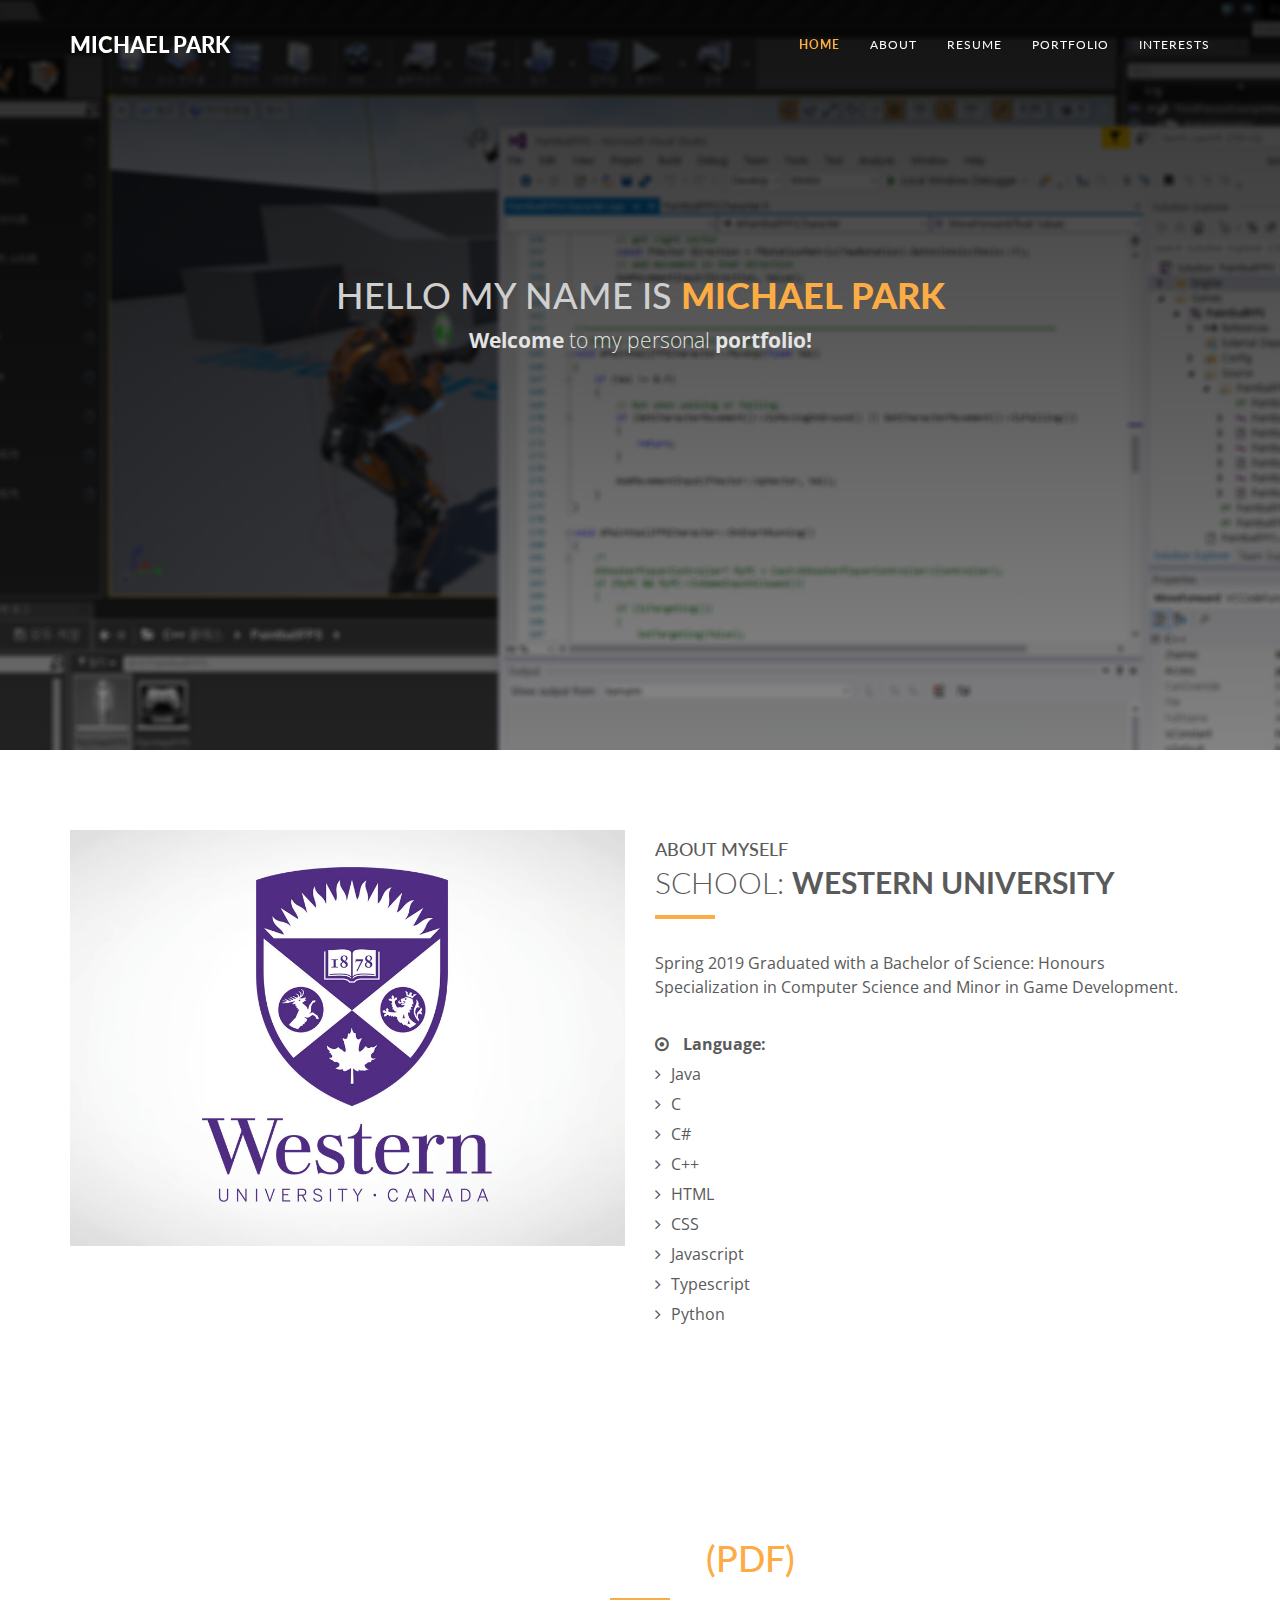
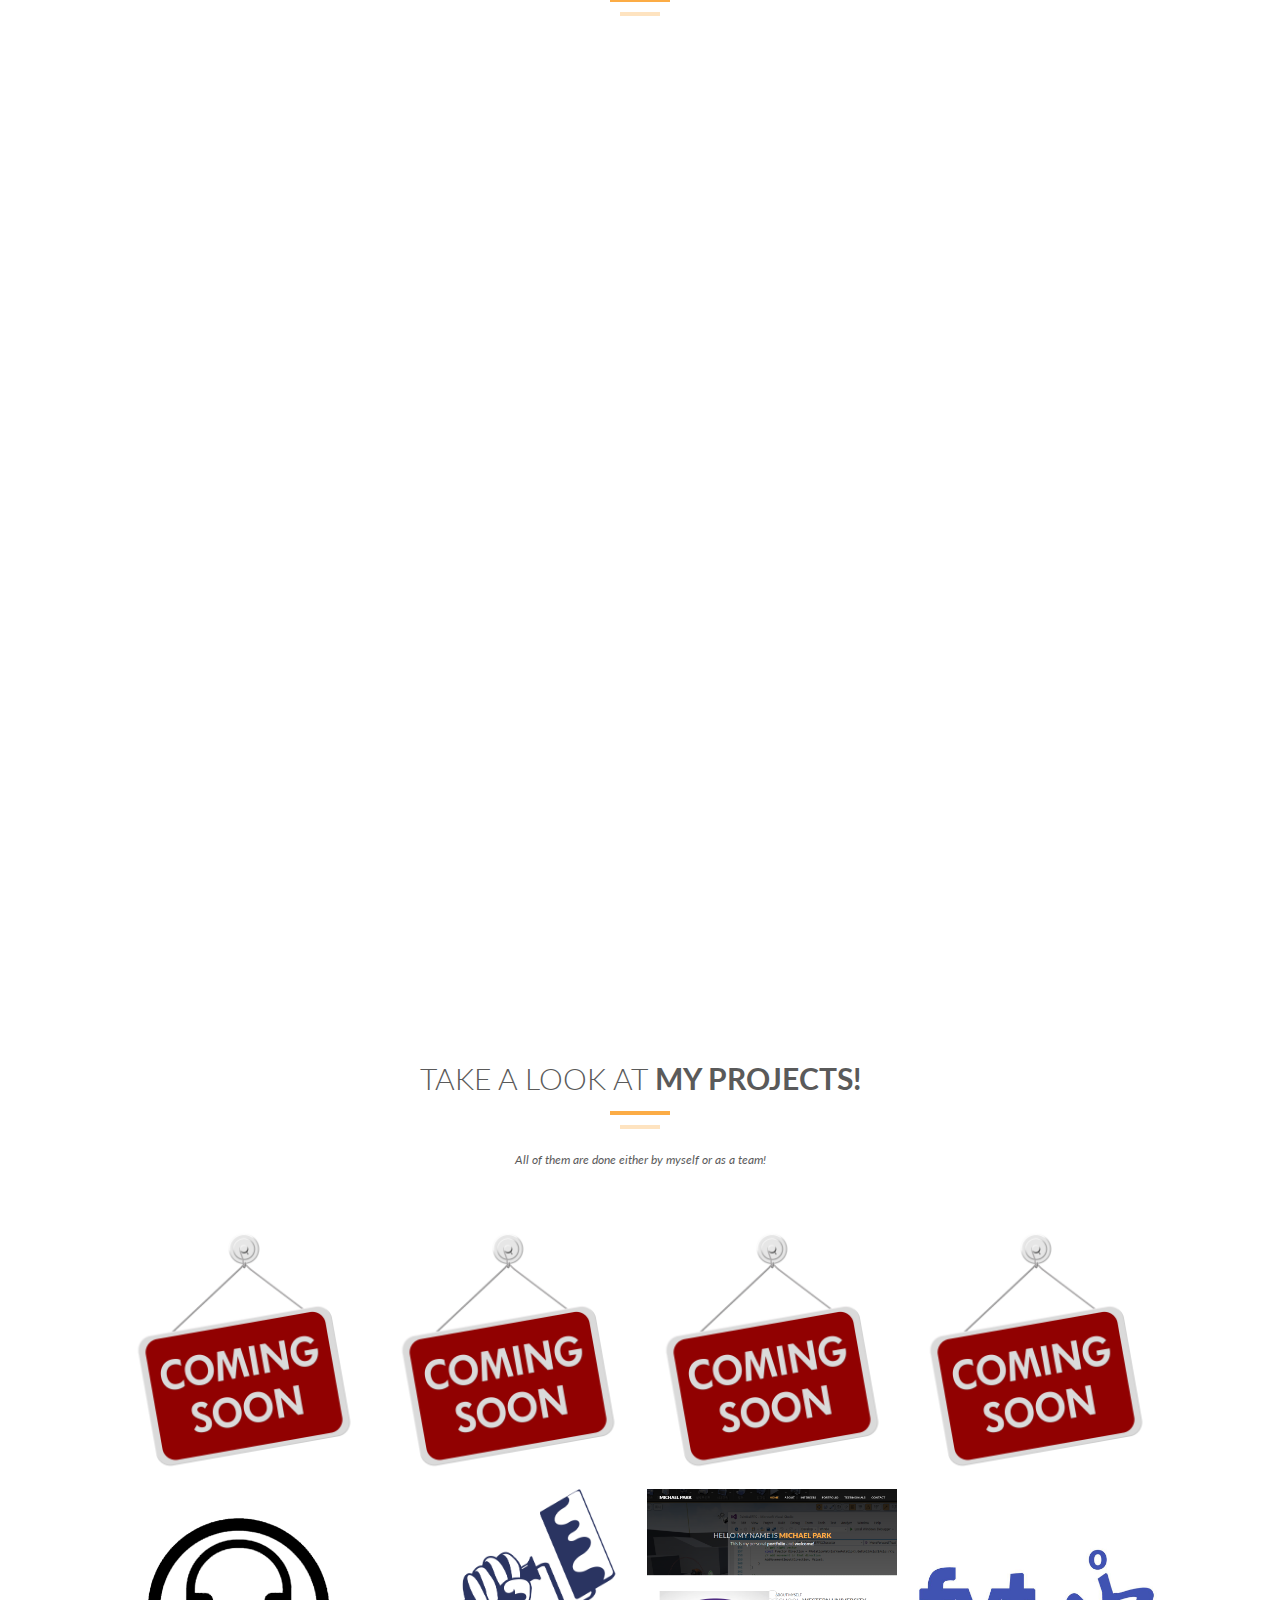
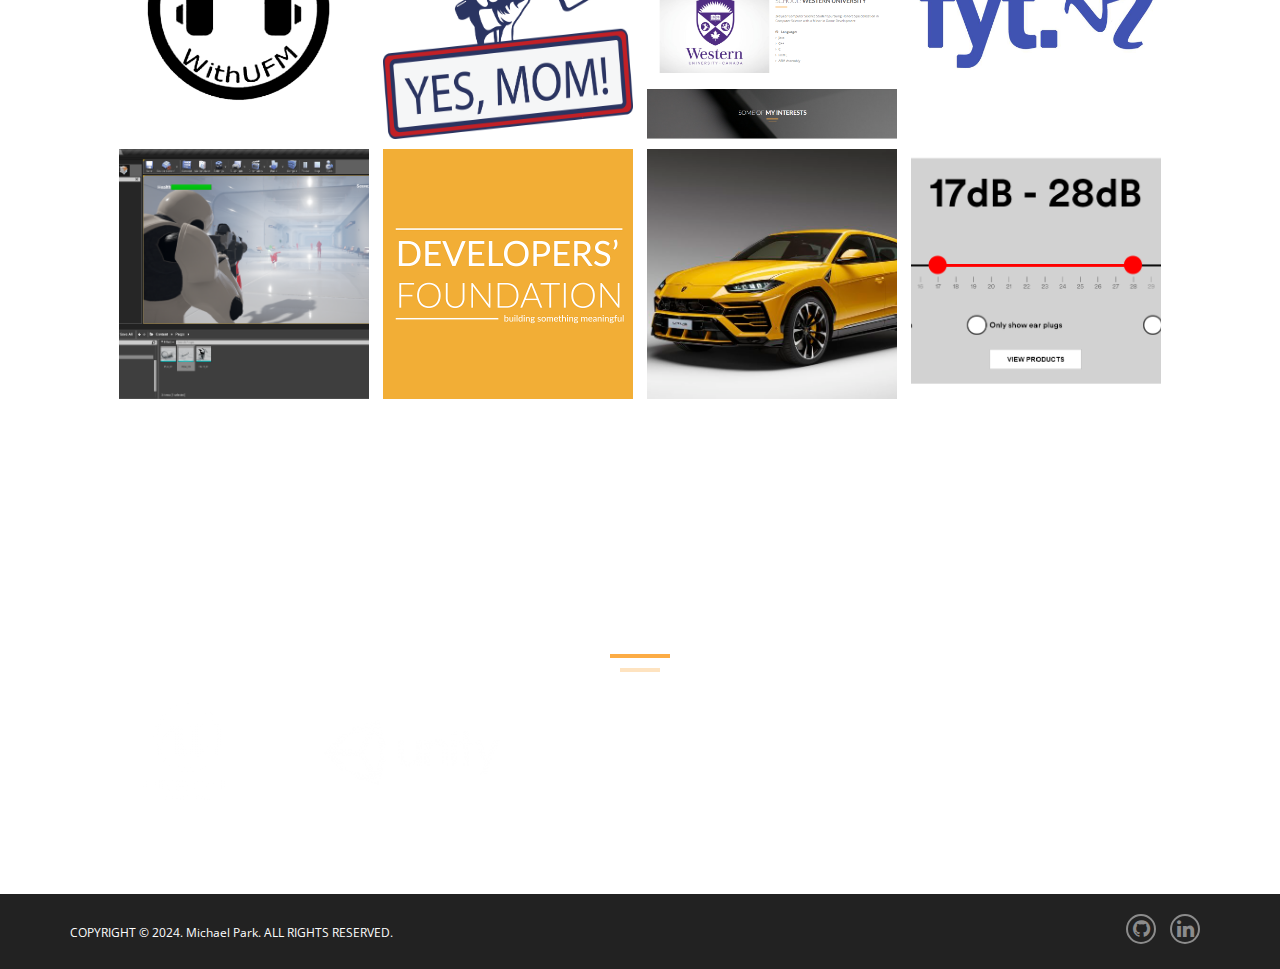
<file: index.html>
<!DOCTYPE html>
<html lang="en">
<head>
    <!-- Basic Page Needs
    ================================================== -->
    <meta charset="utf-8">
    <!--[if IE]>
    <meta http-equiv="x-ua-compatible" content="IE=9"/><![endif]-->
    <meta name="viewport" content="width=device-width, initial-scale=1">
    <meta name="keywords"
          content="Michael Park, Michael Sung-Ho Park, Web Developer, Programmer, Game Developer, Computer Scientist, Software Engineer">
    <meta name="google-site-verification" content="5zTdAAAC-349B8HcYtqnFSErdbWofpcom4lq5eVZezM"/>
    <title>Michael Park | Software Developer</title>
    <meta name="description"
          content="Michael Park. The developer you've been looking for.">

    <!-- Favicon -->
    <link rel="apple-touch-icon" sizes="180x180" href="img/favicon/apple-touch-icon.png">
    <link rel="icon" type="image/png" sizes="32x32" href="img/favicon/favicon-32x32.png">
    <link rel="icon" type="image/png" sizes="16x16" href="img/favicon/favicon-16x16.png">
    <link rel="manifest" href="img/favicon/site.webmanifest">

    <!-- Bootstrap -->
    <link rel="stylesheet" type="text/css" href="css/bootstrap.css">
    <link rel="stylesheet" type="text/css" href="fonts/font-awesome/css/font-awesome.css">

    <!-- Slider
    ================================================== -->
    <link href="css/owl.carousel.css" rel="stylesheet" media="screen">
    <link href="css/owl.theme.css" rel="stylesheet" media="screen">

    <!-- Stylesheet
    ================================================== -->
    <link rel="stylesheet" type="text/css" href="css/style.css">
    <link rel="stylesheet" type="text/css" href="css/responsive.css">
    <link rel="stylesheet" type="text/css" href="css/component.css">

    <script type="text/javascript" src="js/modernizr.custom.js"></script>

    <!-- HTML5 shim and Respond.js for IE8 support of HTML5 elements and media queries -->
    <!-- WARNING: Respond.js doesn't work if you view the page via file:// -->
</head>
<body>
<!-- Navigation
==========================================-->
<nav id="tf-menu" class="navbar navbar-default navbar-fixed-top">
    <div class="container">
        <!-- Brand and toggle get grouped for better mobile display -->
        <div class="navbar-header">
            <button type="button" class="navbar-toggle collapsed" data-toggle="collapse"
                    data-target="#bs-example-navbar-collapse-1">
                <span class="sr-only">Toggle navigation</span>
                <span class="icon-bar"></span>
                <span class="icon-bar"></span>
                <span class="icon-bar"></span>
            </button>
            <a class="navbar-brand" href="index.html">Michael Park</a>
        </div>

        <!-- Collect the nav links, forms, and other content for toggling -->
        <div class="collapse navbar-collapse" id="bs-example-navbar-collapse-1">
            <ul class="nav navbar-nav navbar-right">
                <li><a href="#tf-home" class="page-scroll">Home</a></li>
                <li><a href="#tf-about" class="page-scroll">About</a></li>
                <li><a href="#tf-resume" class="page-scroll">Resume</a></li>
                <li><a href="#tf-works" class="page-scroll">Portfolio</a></li>
                <li><a href="#tf-clients" class="page-scroll">Interests</a></li>
            </ul>
        </div><!-- /.navbar-collapse -->
    </div><!-- /.container-fluid -->
</nav>

<!-- Home Page
==========================================-->
<div id="tf-home" class="text-center">
    <div class="overlay">
        <div class="content">
            <h1>Hello my name is <strong><span class="color">Michael Park</span></strong></h1>
            <p class="lead"><strong>Welcome</strong> to my personal <strong>portfolio!</strong></p>
        </div>
    </div>
</div>

<!-- About Us Page
==========================================-->
<div id="tf-about">
    <div class="container">
        <div class="row">
            <div class="col-md-6">
                <img src="img/WesternLogo.jpg" class="img-responsive">
            </div>
            <div class="col-md-6">
                <div class="about-text">
                    <div class="section-title">
                        <h4>About myself</h4>
                        <h2>School: <strong>Western University</strong></h2>
                        <hr>
                        <div class="clearfix"></div>
                    </div>
                    <p class="intro">Spring 2019 Graduated with a Bachelor of Science: Honours Specialization in Computer
                        Science and Minor in Game Development.</p>
                    <ul class="about-list">
                        <li>
                            <span class="fa fa-dot-circle-o"></span>
                            <strong>Language: </strong>
                            <ul style="list-style-type:circle">
                                <li><span class="fa fa-angle-right"></span>Java</li>
                                <li><span class="fa fa-angle-right"></span>C</li>
                                <li><span class="fa fa-angle-right"></span>C#</li>
                                <li><span class="fa fa-angle-right"></span>C++</li>
                                <li><span class="fa fa-angle-right"></span>HTML</li>
                                <li><span class="fa fa-angle-right"></span>CSS</li>
                                <li><span class="fa fa-angle-right"></span>Javascript</li>
                                <li><span class="fa fa-angle-right"></span>Typescript</li>
                                <li><span class="fa fa-angle-right"></span>Python</li>
                            </ul>
                        </li>
                    </ul>
                </div>
            </div>
        </div>
    </div>
</div>
<!-- Resume Section -->
<div id="tf-resume" class="text-center">
    <div class="overlay">
        <div class="container">
            <div class="section-title center">
                <h1>My <strong>Resume</strong>
                    <a href="resume/Resume%20-%20Michael%20Park.pdf" class="hovereffects" target="_blank">(pdf)</a>
                </h1>
                <div class="line">
                    <hr>
                </div>
                <div class="row">
                    <div class="col-md-8 col-md-offset-2">
                        <div class="item">
                            <h2><br>Education</h2>
                            <p><br><strong>Western University: </strong>
                                <br>Bachelor of Science: Honors Specialization
                                in Computer Science, Minor in Game Development
                                <br>(2014 ~ 2019)</p><br>
                            <h2>Languages</h2>
                            <p><br><strong>Java, C, C#, C++, HTML, CSS, Javascript, Typescript</strong></p><br>
                            <h2>Experiences</h2>
                            <p>
                                <br><strong>Full time: </strong><br>
                                <br>Deloitte Canada - Senior Consultant
                                (2023~Present)<br>
                                <br>Deloitte Canada - Consultant
                                (2021~2023)<br>
                                <br> Deloitte Canada - Business Technology Analyst
                                (2019~2021)<br>
                                <br><strong>Internship: </strong> <br> 3M Canada - Web Development Intern
                                (2017~2018)<br>
                                <br><strong>Hackathon: </strong> <br>HackWestern (2015, 2016, 2017)<br>
                                <br><strong>Projects: </strong><br>
                                <br> <strong>Maze Shooter</strong> - PC Game Powered by Unreal Engine 4
                                (Code/Design)<br>
                                <br> <strong>WithU FM</strong> - Web for UWO WithU FM Radio Club (Code/Design)<br>
                                <br> <strong>fyt</strong> - Fitbit Desktop Application (Project API lead/Tech)<br>
                                <br> <strong>Yes Mom!</strong> - Android Mobile Job Search Application (Tech)<br>
                                <br> <strong>My Portfolio</strong> - Web for my personal portfolio (Code/Design)<br>
                            </p>
                        </div>
                    </div>
                </div>
            </div>
        </div>
    </div>
</div>

<!-- Portfolio Section
==========================================-->
<div id="tf-works">
    <div class="container"> <!-- Container -->
        <div class="section-title text-center center">
            <h2>Take a look at <strong>my projects!</strong></h2>
            <div class="line">
                <hr>
            </div>
            <div class="clearfix"></div>
            <small><em>All of them are done either by myself or as a team!</em></small>
        </div>
        <div class="main">
            <ul id="og-grid" class="og-grid">
                <li>
                    <a href="#"
                       data-largesrc="img/portfolio/Coming_Soon.jpg"
                       data-title="Coming Soon"
                       data-description="New project coming soon">
                        <img class="img-fill" src="img/portfolio/Coming_Soon.jpg" alt="img0"/>
                    </a>
                </li>
                <li>
                    <a href="#"
                       data-largesrc="img/portfolio/Coming_Soon.jpg"
                       data-title="Coming Soon"
                       data-description="New project coming soon">
                        <img class="img-fill" src="img/portfolio/Coming_Soon.jpg" alt="img1"/>
                    </a>
                </li>
                <li>
                    <a href="#"
                       data-largesrc="img/portfolio/Coming_Soon.jpg"
                       data-title="Coming Soon"
                       data-description="New project coming soon">
                        <img class="img-fill" src="img/portfolio/Coming_Soon.jpg" alt="img2"/>
                    </a>
                </li>
                <li>
                    <a href="#"
                       data-largesrc="img/portfolio/Coming_Soon.jpg"
                       data-title="Coming Soon"
                       data-description="New project coming soon">
                        <img class="img-fill" src="img/portfolio/Coming_Soon.jpg" alt="img3"/>
                    </a>
                </li>
                <li>
                    <a href="//withufm.herokuapp.com/"
                       data-largesrc="img/portfolio/Web_WithUFM.jpg"
                       data-title="WithU FM - Web"
                       data-description="Western University's Korean internet/FM Radio club. Broadcasts every Monday to Thursday night on Internet, and FM 94.9 on Sunday Morning.">
                        <img class="img-fill" src="img/portfolio/Web_WithUFM.jpg" alt="img4"/>
                    </a>
                </li>
                <li class="app">
                    <a href="//devpost.com/software/yes-mom"
                       data-largesrc="img/portfolio/App_Yes_Mom.png"
                       data-title="Yes Mom! - Android App"
                       data-description="An adroid app made during Hack Western (2015). It's purpose is for people to fine small chores within their local area. A small job search app. ">
                        <img class="" src="img/portfolio/App_Yes_Mom.png" alt="img5"/>
                    </a>
                </li>
                <li class="web">
                    <a href="#"
                       data-largesrc="img/portfolio/Web_MyWeb.png"
                       data-title="My Web/Portfolio - Web"
                       data-description="My website that contains my resume, portfolio, and more!">
                        <img class="img-fill" src="img/portfolio/Web_MyWeb.png" alt="img6"/>
                    </a>
                </li>
                <li class="app">
                    <a href="//www.youtube.com/watch?v=_4DZtEVBDtI"
                       data-largesrc="img/portfolio/App_fyt.jpg"
                       data-title="fyt - Fitbit Desktop App"
                       data-description="fyt is a Fitbit Desktop App that can be used to track user's health activity.">
                        <img class="img-fill" src="img/portfolio/App_fyt.jpg" alt="img7"/>
                    </a>
                </li>
                <li class="game">
                    <a href="//devpost.com/software/mazeshooter"
                       data-largesrc="img/portfolio/Maze_Shooter.png"
                       data-title="Maze Shooter - Game"
                       data-description="Maze Shooter is my first video game ever created. It's powered by Unreal Engine 4">
                        <img class="img-fill" style="object-position: 27% 0;" src="img/portfolio/Maze_Shooter.png"
                             alt="img8"/>
                    </a>
                </li>
                <li class="Web">
                    <a href="//western.developersfoundation.ca/"
                       data-largesrc="img/portfolio/DevFound.png"
                       data-title="Developers' Foundation - Western Chapter"
                       data-description="The website fore Developers' Foundation - Western Chapter. A charitable non-profit orgranization.">
                        <img class="img-fill" src="img/portfolio/DevFound.png" alt="img9"/>
                    </a>
                </li>
                <li class="Web">
                    <a href="./Auto/index.html"
                       data-largesrc="img/portfolio/Lambo.jpg"
                       data-title="MP's Auto Blog"
                       data-description="Writing 3225G Final Website Assignment">
                        <img class="img-fill" style="object-position: 39% 0;" src="img/portfolio/Lambo.jpg"
                             alt="img10"/>
                    </a>
                </li>
                <li class="Web">
                    <a href="https://www.3mcanada.ca/3M/en_CA/worker-health-safety-ca/hearing-protection/#noiseReduction"
                       data-largesrc="img/portfolio/3M%20hearing.png"
                       data-title="3M Canada Hearing Protection Product Selector"
                       data-description="3M Canada Hearing Protection Product Selector developed using ReactJS">
                        <img class="img-fill" style="object-position: 50% 50%;" src="img/portfolio/3M%20hearing.png"
                             alt="img11"/>
                    </a>
                </li>
            </ul>
        </div>
    </div>
</div>

<!-- Interest Section
==========================================-->
<div id="tf-clients" class="text-center">
    <div class="overlay">
        <div class="container">
            <div class="section-title center">
                <h2>Some of software caught <strong>my interests</strong></h2>
                <div class="line">
                    <hr>
                </div>
            </div>
            <div id="clients" class="owl-carousel owl-theme">
                <div class="item">
                    <img src="img/interests/UE.png">
                </div>
                <div class="item">
                    <img src="img/interests/Unity.png">
                </div>
                <div class="item">
                    <img src="img/interests/CryEngine.png">
                </div>
                <div class="item">
                    <img src="img/interests/AutoDesk.png">
                </div>
            </div>
        </div>
    </div>
</div>

<!-- Contact Section
==========================================-->
<!--<div id="tf-contact" class="text-center">-->
<!--    <div class="container">-->
<!--        <div class="row">-->
<!--            <div class="col-md-8 col-md-offset-2">-->
<!--                <div class="section-title center">-->
<!--                    <h2>Feel free to <strong>contact me!</strong></h2>-->
<!--                    <div class="line">-->
<!--                        <hr>-->
<!--                    </div>-->
<!--                    <div class="clearfix"></div>-->
<!--                    <small><em>I'm always excited to work with people with creative minds and waiting to be contacted by-->
<!--                        you!</em></small>-->
<!--                </div>-->
<!--                <div class="row">-->
<!--                    <form id="my-email" class="form-email" name="htmlform" method="post" action="" data-form-type="nob">-->
<!--                        <div class="col-md-6">-->
<!--                            <div class="input-group">-->
<!--                                <span class="input-group-addon">-->
<!--								<i class="fa fa-envelope-o"></i>-->
<!--							    </span>-->
<!--                                <input type="email" class="form-control form-input-email" id="email"-->
<!--                                       placeholder="Enter email">-->
<!--                            </div>-->
<!--                        </div>-->
<!--                        <div class="col-md-6">-->
<!--                            <div class="input-group">-->
<!--                                <span class="input-group-addon">-->
<!--								<i class="fa fa-group"></i>-->
<!--							    </span>-->
<!--                                <input type="text" class="form-control form-input-name" id="name"-->
<!--                                       placeholder="Enter Name">-->
<!--                            </div>-->
<!--                        </div>-->
<!--                        <div class="col-md-12">-->
<!--                            <div class="form-group">-->
<!--                                <br>-->
<!--                                <textarea id="message" class="form-control form-input-message" rows="3"-->
<!--                                          placeholder="Enter your message"></textarea>-->
<!--                            </div>-->
<!--                            <button type="submit" value="Submit" class="btn tf-btn btn-default btnemail">Submit</button>-->
<!--                        </div>-->
<!--                    </form>-->
<!--                </div>-->
<!--            </div>-->
<!--        </div>-->
<!--    </div>-->
<!--</div>-->

<nav id="footer">
    <div class="container">
        <div class="pull-left fnav">
            <p>COPYRIGHT © 2024. Michael Park. ALL RIGHTS RESERVED.</p>
        </div>
        <div class="pull-right fnav">
            <ul class="footer-social">
                <li><a target="_blank" href="//github.com/minimike511"><i class="fa fa-github"></i></a></li>
                <li><a target="_blank" href="//www.linkedin.com/in/mpark95"><i class="fa fa-linkedin"></i></a>
                </li>
            </ul>
        </div>
    </div>
</nav>

<!-- jQuery (necessary for Bootstrap's JavaScript plugins) -->
<script src="https://ajax.googleapis.com/ajax/libs/jquery/1.11.1/jquery.min.js"></script>
<script type="text/javascript" src="js/jquery.1.11.1.js"></script>
<!-- Include all compiled plugins (below), or include individual files as needed -->
<script type="text/javascript" src="js/bootstrap.js"></script>
<script type="text/javascript" src="js/SmoothScroll.js"></script>
<script type="text/javascript" src="js/jquery.isotope.js"></script>
<script type="text/javascript" src="js/grid.js"></script>
<script src="js/owl.carousel.js"></script>
<!-- Global site tag (gtag.js) - Google Analytics -->
<script async src="https://www.googletagmanager.com/gtag/js?id=G-0Z0X553JMX"></script>
<script>
    window.dataLayer = window.dataLayer || [];
    function gtag(){dataLayer.push(arguments);}
    gtag('js', new Date());

    gtag('config', 'G-0Z0X553JMX');
</script>
<!-- Javascripts
 ================================================== -->
<script type="text/javascript" src="js/main.js"></script>
<script>
    $(function () {
        Grid.init();
    });
</script>
</body>
</html>
</file>
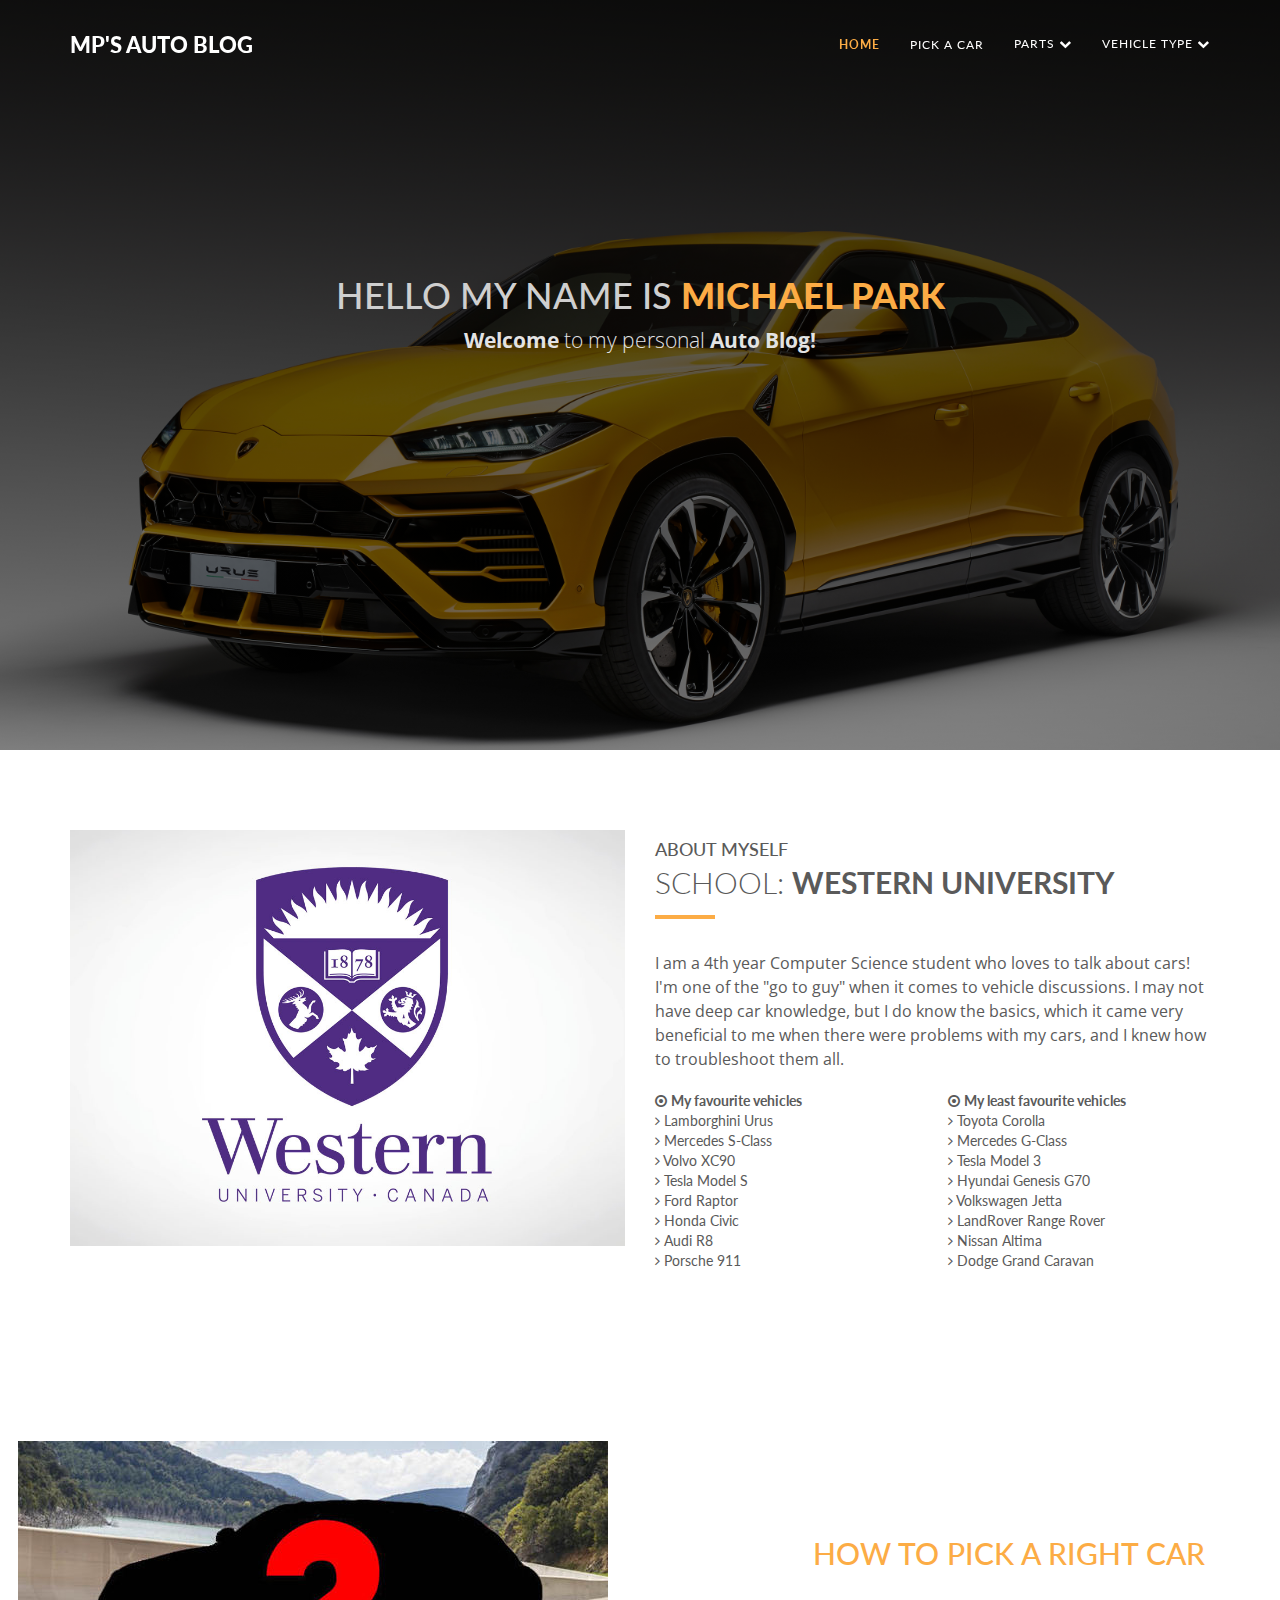
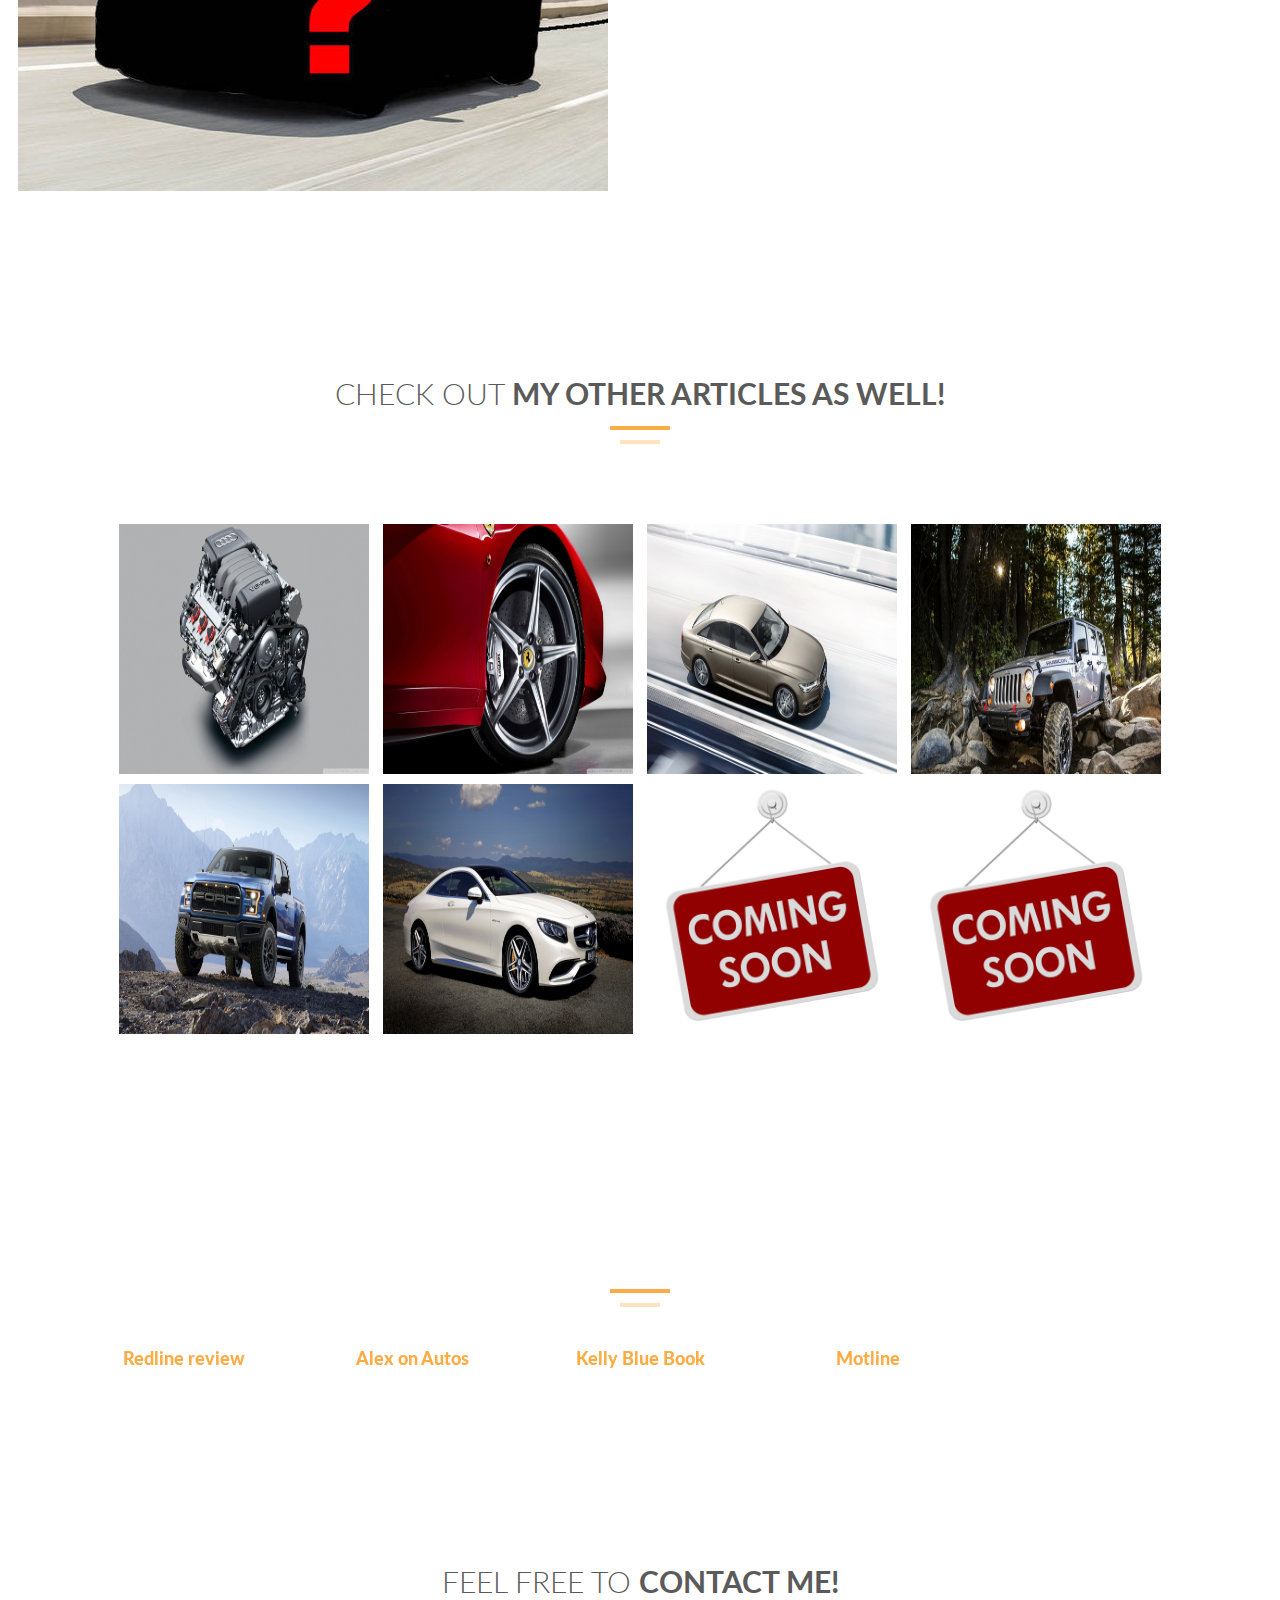
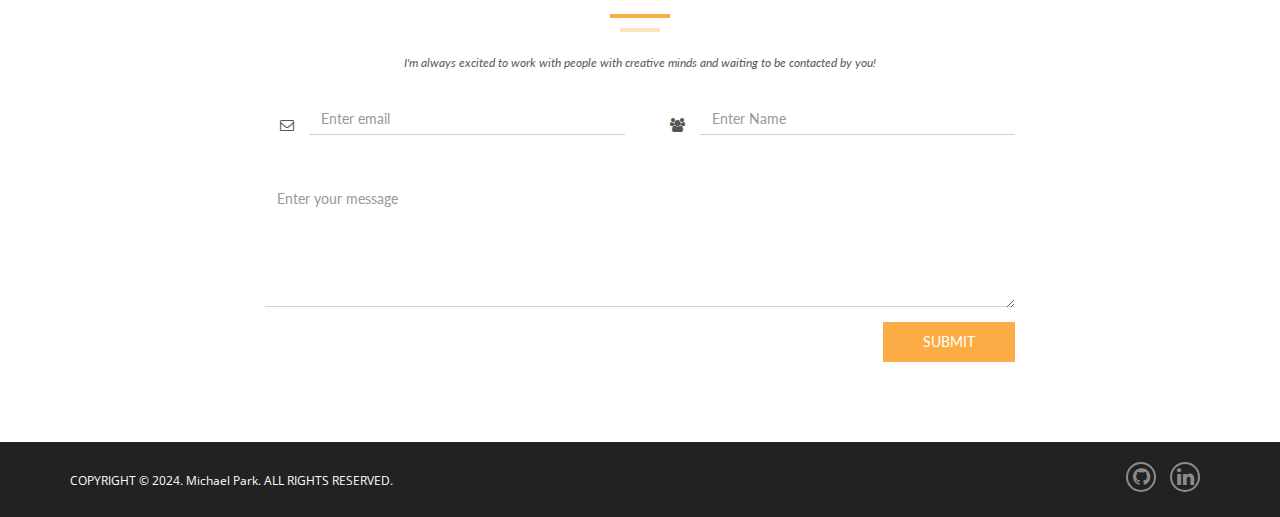
<file: Auto/index.html>
<!DOCTYPE html>
<html lang="en">
<head>
    <!-- Basic Page Needs
    ================================================== -->
    <meta charset="utf-8">
    <!--[if IE]>
    <meta http-equiv="x-ua-compatible" content="IE=9"/><![endif]-->
    <meta name="viewport" content="width=device-width, initial-scale=1">
    <meta name="robots" content="noindex">
    <title>MP's Auto Blog</title>

    <!-- Favicon -->
    <link rel="apple-touch-icon" sizes="180x180" href="../img/favicon/apple-touch-icon.png">
    <link rel="icon" type="image/png" sizes="32x32" href="../img/favicon/favicon-32x32.png">
    <link rel="icon" type="image/png" sizes="16x16" href="../img/favicon/favicon-16x16.png">
    <link rel="manifest" href="../img/favicon/site.webmanifest">

    <!-- Bootstrap -->
    <link rel="stylesheet" type="text/css" href="../css/bootstrap.css">
    <link rel="stylesheet" type="text/css" href="../fonts/font-awesome/css/font-awesome.css">

    <!-- Slider
    ================================================== -->
    <link href="../css/owl.carousel.css" rel="stylesheet" media="screen">
    <link href="../css/owl.theme.css" rel="stylesheet" media="screen">

    <!-- Stylesheet
    ================================================== -->
    <link rel="stylesheet" type="text/css" href="../css/style.css">
    <link rel="stylesheet" type="text/css" href="../css/responsive.css">
    <link rel="stylesheet" type="text/css" href="../css/component.css">

    <script type="text/javascript" src="../js/modernizr.custom.js"></script>

    <!-- HTML5 shim and Respond.js for IE8 support of HTML5 elements and media queries -->
    <!-- WARNING: Respond.js doesn't work if you view the page via file:// -->
</head>
<body>
<!-- Navigation
==========================================-->
<nav id="tf-menu" class="navbar navbar-default navbar-fixed-top">
    <div class="container">
        <!-- Brand and toggle get grouped for better mobile display -->
        <div class="navbar-header">
            <button type="button" class="navbar-toggle collapsed" data-toggle="collapse"
                    data-target="#bs-example-navbar-collapse-1">
                <span class="sr-only">Toggle navigation</span>
                <span class="icon-bar"></span>
                <span class="icon-bar"></span>
                <span class="icon-bar"></span>
            </button>
            <a class="navbar-brand" href="index.html">MP's Auto Blog</a>
        </div>

        <!-- Collect the nav links, forms, and other content for toggling -->
        <div class="collapse navbar-collapse" id="bs-example-navbar-collapse-1">
            <ul class="nav navbar-nav navbar-right">
                <li class="active"><a href="index.php" class="page-scroll a">Home</a></li>
                <li><a href="pick.html" class="page-scroll">Pick a car</a></li>
                <li>
                    <div class="page-scroll dropdown">Parts <i class="fa fa-chevron-down"></i>
                        <div class="dropdown-content">
                            <a href="engine.html">Engine</a>
                            <a href="tire.html">Tire</a>
                        </div>
                    </div>
                </li>
                <li>
                    <div class="page-scroll dropdown">Vehicle Type <i class="fa fa-chevron-down"></i>
                        <div class="dropdown-content">
                            <a href="sedan.html">Sedan</a>
                            <a href="suv.html">SUV</a>
                            <a href="truck.html">Truck</a>
                            <a href="coupe.html">Coupe</a>
                        </div>
                    </div>
                </li>
            </ul>
        </div><!-- /.navbar-collapse -->
    </div><!-- /.container-fluid -->
</nav>

<!-- Home Page
==========================================-->
<div id="tf-home" class="text-center autoHome">
    <div class="overlay">
        <div class="content">
            <h1>Hello my name is <strong><span class="color">Michael Park</span></strong></h1>
            <p class="lead"><strong>Welcome</strong> to my personal <strong>Auto Blog!</strong></p>
        </div>
    </div>
</div>

<!-- About Us Page
==========================================-->
<div id="tf-about">
    <div class="container">
        <div class="row">
            <div class="col-md-6">
                <img src="../img/WesternLogo.jpg" alt="UWO logo" class="img-responsive">
            </div>
            <div class="col-md-6">
                <div class="about-text">
                    <div class="section-title">
                        <h4>About myself</h4>
                        <h2>School: <strong>Western University</strong></h2>
                        <hr>
                        <div class="clearfix"></div>
                    </div>
                    <p class="intro">I am a 4th year Computer Science student who loves to talk about cars! I'm one of
                        the "go to guy" when it comes to vehicle discussions. I may not have deep car knowledge, but I
                        do know the basics, which it came very beneficial to me when there were problems with my cars,
                        and I knew how to troubleshoot them all.
                    </p><br>
                    <div class="row">
                        <div class="col-sm-6">
                            <span class="fa fa-dot-circle-o"></span>
                            <strong>My favourite vehicles </strong>
                            <ul style="list-style-type:none">
                                <li><span class="fa fa-angle-right"></span> Lamborghini Urus</li>
                                <li><span class="fa fa-angle-right"></span> Mercedes S-Class</li>
                                <li><span class="fa fa-angle-right"></span> Volvo XC90</li>
                                <li><span class="fa fa-angle-right"></span> Tesla Model S</li>
                                <li><span class="fa fa-angle-right"></span> Ford Raptor</li>
                                <li><span class="fa fa-angle-right"></span> Honda Civic</li>
                                <li><span class="fa fa-angle-right"></span> Audi R8</li>
                                <li><span class="fa fa-angle-right"></span> Porsche 911</li>
                            </ul>
                        </div>
                        <div class="col-sm-6">
                            <span class="fa fa-dot-circle-o"></span>
                            <strong>My least favourite vehicles </strong>
                            <ul style="list-style-type:none">
                                <li><span class="fa fa-angle-right"></span> Toyota Corolla</li>
                                <li><span class="fa fa-angle-right"></span> Mercedes G-Class</li>
                                <li><span class="fa fa-angle-right"></span> Tesla Model 3</li>
                                <li><span class="fa fa-angle-right"></span> Hyundai Genesis G70</li>
                                <li><span class="fa fa-angle-right"></span> Volkswagen Jetta</li>
                                <li><span class="fa fa-angle-right"></span> LandRover Range Rover</li>
                                <li><span class="fa fa-angle-right"></span> Nissan Altima</li>
                                <li><span class="fa fa-angle-right"></span> Dodge Grand Caravan</li>
                            </ul>
                        </div>
                    </div>
                </div>
            </div>
        </div>
    </div>
</div>
<!-- Resume Section -->
<div id="tf-resume" class="text-center">
    <div class="overlay">
        <div class="text-left">
            <div class="row">
                <div class="col-md-6">
                    <img style="margin: auto" class="img-responsive" src="../img/auto/car-question.jpg"
                         alt="Car with question mark">
                </div>
                <div class="col-md-6">
                    <h2 style="margin: 100px 25px 0 25px" class="line-hover">Article: <a href="pick.html">How to pick a right
                        car</a></h2>
                    </p></h2>

                    <p style="margin: 25px 50px 0 25px">
                        When it comes to purchasing a vehicle, whether it's new or used, which factor influences the most?
                        Is it the vehicle's safety rating? Perhaps fuel economy? Maybe it's all about the price. Or you
                        just don't care and buys a random car from an advertisement you saw on YouTube.
                    </p>
                </div>
            </div>
        </div>
    </div>
</div>

<!-- Portfolio Section
==========================================-->
<div id="tf-works">
    <div class="container"> <!-- Container -->
        <div class="section-title text-center center">
            <h2>Check out <strong>my other articles as well!</strong></h2>
            <div class="line">
                <hr>
            </div>
            <div class="clearfix"></div>
        </div>
        <div class="main">
            <ul id="og-grid" class="og-grid">
                <li>
                    <a href="engine.html"
                       data-largesrc="../img/auto/engine.jpg"
                       data-title="Parts - Engine"
                       data-description="Learn about how the cars' engine work.">
                        <img src="../img/auto/engine.jpg" alt="Picture of an Audi engine"/>
                    </a>
                </li>
                <li>
                    <a href="tire.html"
                       data-largesrc="../img/auto/wheel.jpg"
                       data-title="Parts - Tire"
                       data-description="Have you heard about winter tires?">
                        <img src="../img/auto/wheel.jpg" alt="Nice looking Ferrari Wheel picture"/>
                    </a>
                </li>
                <li>
                    <a href="sedan.html"
                       data-largesrc="../img/auto/audisedan.jpg"
                       data-title="Vehicle Type - Sedan"
                       data-description="Probably your first car's vehicle type">
                        <img src="../img/auto/audisedan.jpg" alt="Gold color Audi sedan"/>
                    </a>
                </li>
                <li>
                    <a href="suv.html"
                       data-largesrc="../img/auto/jeep.jpg"
                       data-title="Vehicle Type - SUV"
                       data-description="#OFF-ROAD!">
                        <img src="../img/auto/jeep.jpg" alt="Off-road Jeep"/>
                    </a>
                </li>
                <li>
                    <a href="truck.html"
                       data-largesrc="../img/auto/raptor.jpg"
                       data-title="Vehicle Type - Truck"
                       data-description="Every REAL man's dream car">
                        <img src="../img/auto/raptor.jpg" alt="Blue Ford Raptor"/>
                    </a>
                </li>
                <li>
                    <a href="coupe.html"
                       data-largesrc="../img/auto/coupe.jpg"
                       data-title="Vehicle Type - Coupe"
                       data-description="Fast and Furious">
                        <img src="../img/auto/coupe.jpg" alt="White Mercedez AMG Coupe"/>
                    </a>
                </li>
                <li>
                    <a href=""
                       data-largesrc="../img/portfolio/Coming_Soon.jpg"
                       data-title="Coming Soon"
                       data-description="Stay Tuned">
                        <img src="../img/portfolio/Coming_Soon.jpg" alt="img10"/>
                    </a>
                </li>
                <li>
                    <a href=""
                       data-largesrc="../img/portfolio/Coming_Soon.jpg"
                       data-title="Coming Soon"
                       data-description="Stay Tuned">
                        <img src="../img/portfolio/Coming_Soon.jpg" alt="img10"/>
                    </a>
                </li>
            </ul>
        </div>
    </div>
</div>

<!-- Interest Section
==========================================-->
<div id="tf-clients" class="text-center">
    <div class="overlay">
        <div class="container">
            <div class="section-title center">
                <h2>Check out these great <strong>auto reviewers</strong></h2>
                <div class="line">
                    <hr>
                </div>
            </div>
            <div id="clients" class="owl-carousel owl-theme">
                <div class="item line-hover">
                    <a href="https://www.youtube.com/channel/UC2MrtVb1dT4FhcbOlW736kA" target="_blank"><h3>Redline
                        review</h3></a>
                </div>
                <div class="item line-hover">
                    <a href="https://www.youtube.com/channel/UC3qM33hHgedfi7qTKKgIApg" target="_blank"><h3>Alex on
                        Autos</h3></a>
                </div>
                <div class="item line-hover">
                    <a href="https://www.youtube.com/channel/UCj9yUGuMVVdm2DqyvJPUeUQ" target="_blank"><h3>Kelly Blue
                        Book</h3></a>
                </div>
                <div class="item line-hover">
                    <a href="https://www.youtube.com/channel/UCMTZqwCdw9Nynw9BkCgfeRQ" target="_blank"><h3>Motline</h3>
                    </a>
                </div>
            </div>
        </div>
    </div>
</div>

<!-- Contact Section
==========================================-->
<div id="tf-contact" class="text-center">
    <div class="container">
        <div class="row">
            <div class="col-md-8 col-md-offset-2">
                <div class="section-title center">
                    <h2>Feel free to <strong>contact me!</strong></h2>
                    <div class="line">
                        <hr>
                    </div>
                    <div class="clearfix"></div>
                    <small><em>I'm always excited to work with people with creative minds and waiting to be contacted by
                        you!</em></small>
                </div>
                <div class="row">
                    <form id="my-email" class="form-email" name="htmlform" method="post" action="" data-form-type="nob">
                        <div class="col-md-6">
                            <div class="input-group">
                                <span class="input-group-addon">
								<i class="fa fa-envelope-o"></i>
							    </span>
                                <input type="email" class="form-control form-input-email" id="email"
                                       placeholder="Enter email">
                            </div>
                        </div>
                        <div class="col-md-6">
                            <div class="input-group">
                                <span class="input-group-addon">
								<i class="fa fa-group"></i>
							    </span>
                                <input type="text" class="form-control form-input-name" id="name"
                                       placeholder="Enter Name">
                            </div>
                        </div>
                        <div class="col-md-12">
                            <div class="form-group">
                                <br>
                                <textarea id="message" class="form-control form-input-message" rows="3"
                                          placeholder="Enter your message"></textarea>
                            </div>
                            <button type="submit" value="Submit" class="btn tf-btn btn-default btnemail">Submit</button>
                        </div>
                    </form>
                </div>
            </div>
        </div>
    </div>
</div>

<nav id="footer">
    <div class="container">
        <div class="pull-left fnav">
            <p>COPYRIGHT © 2024. Michael Park. ALL RIGHTS RESERVED.</p>
        </div>
        <div class="pull-right fnav">
            <ul class="footer-social">
                <li><a target="_blank" href="//github.com/minimike511"><i class="fa fa-github"></i></a></li>
                <li><a target="_blank" href="//www.linkedin.com/in/mpark95"><i class="fa fa-linkedin"></i></a>
                </li>
            </ul>
        </div>
    </div>
</nav>

<!-- jQuery (necessary for Bootstrap's JavaScript plugins) -->
<script src="//ajax.googleapis.com/ajax/libs/jquery/1.11.1/jquery.min.js"></script>
<script type="text/javascript" src="../js/jquery.1.11.1.js"></script>
<!-- Include all compiled plugins (below), or include individual files as needed -->
<script type="text/javascript" src="../js/bootstrap.js"></script>
<script type="text/javascript" src="../js/SmoothScroll.js"></script>
<script type="text/javascript" src="../js/jquery.isotope.js"></script>
<script type="text/javascript" src="../js/gridWriting.js"></script>
<script src="../js/owl.carousel.js"></script>

<!-- Javascripts
 ================================================== -->
<script type="text/javascript" src="../js/main.js"></script>
<script>
    $(function () {
        Grid.init();
    });
</script>
</body>
</html>
</file>
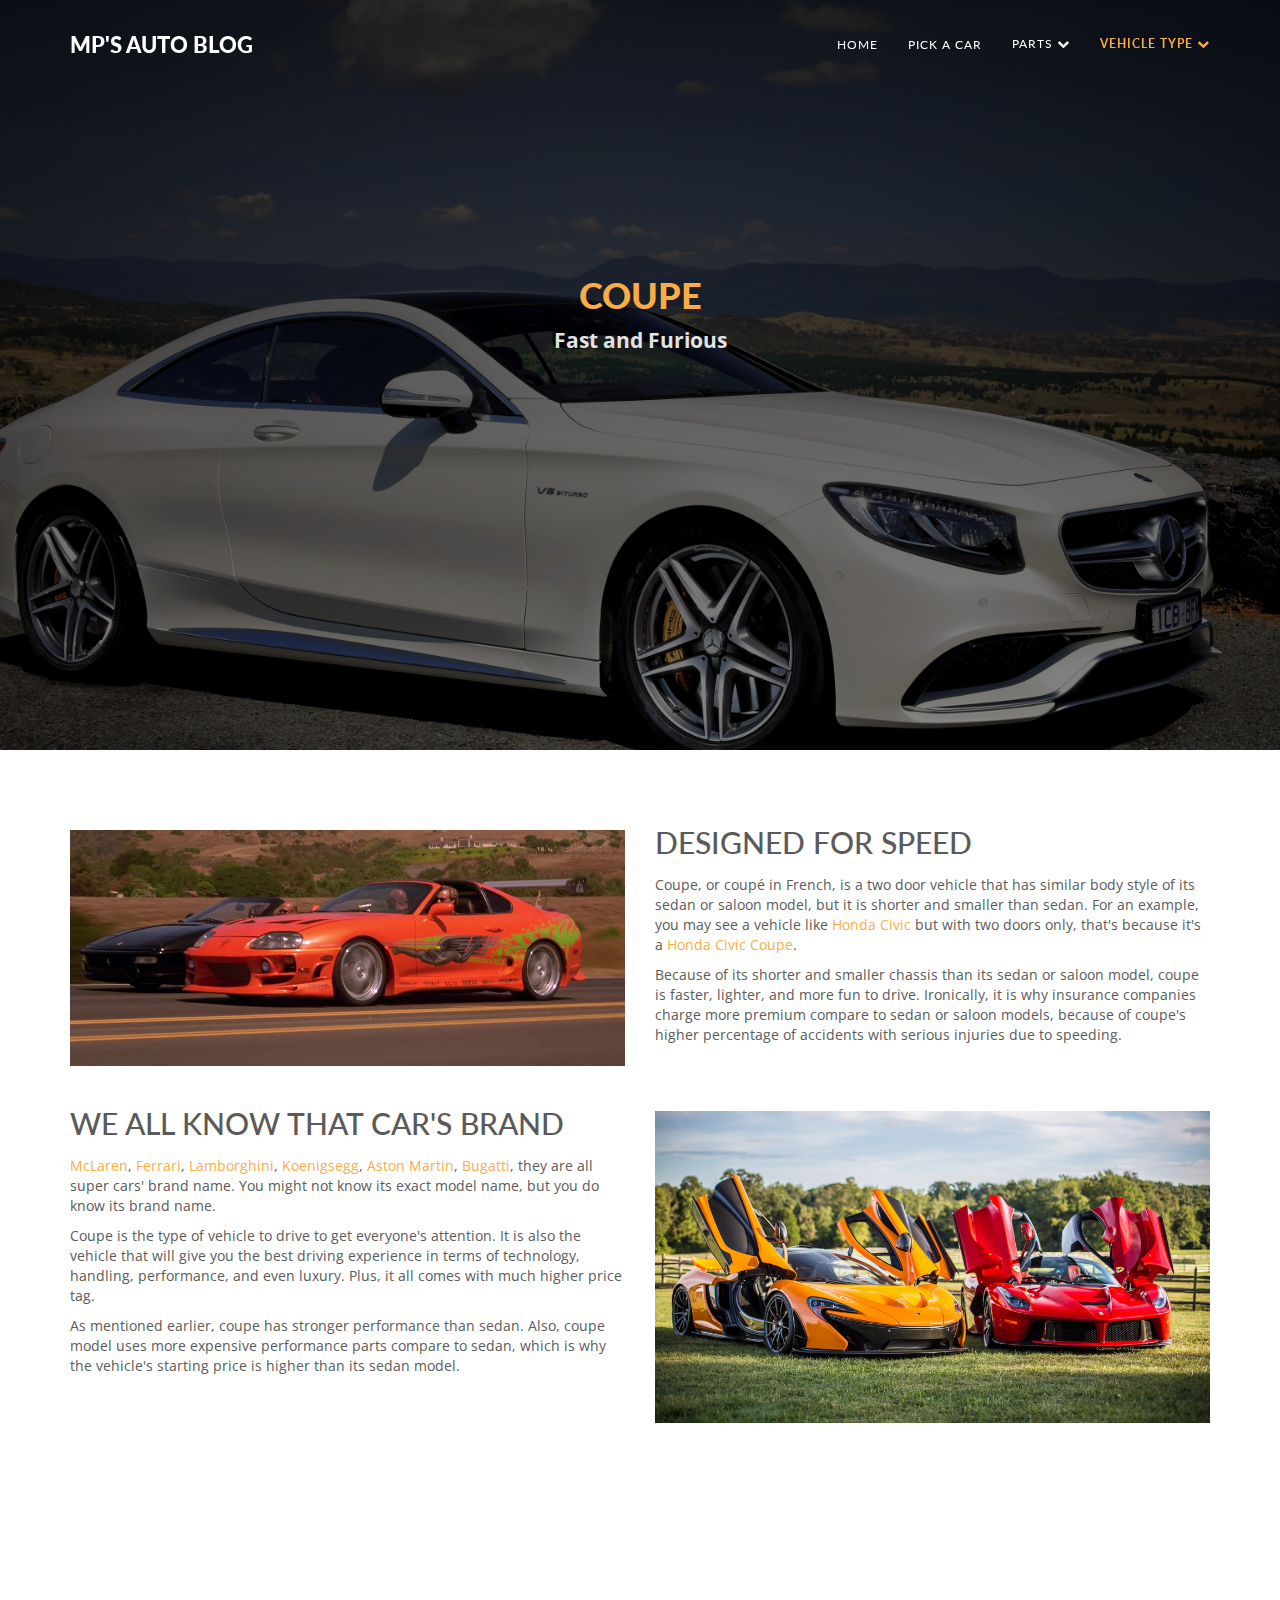
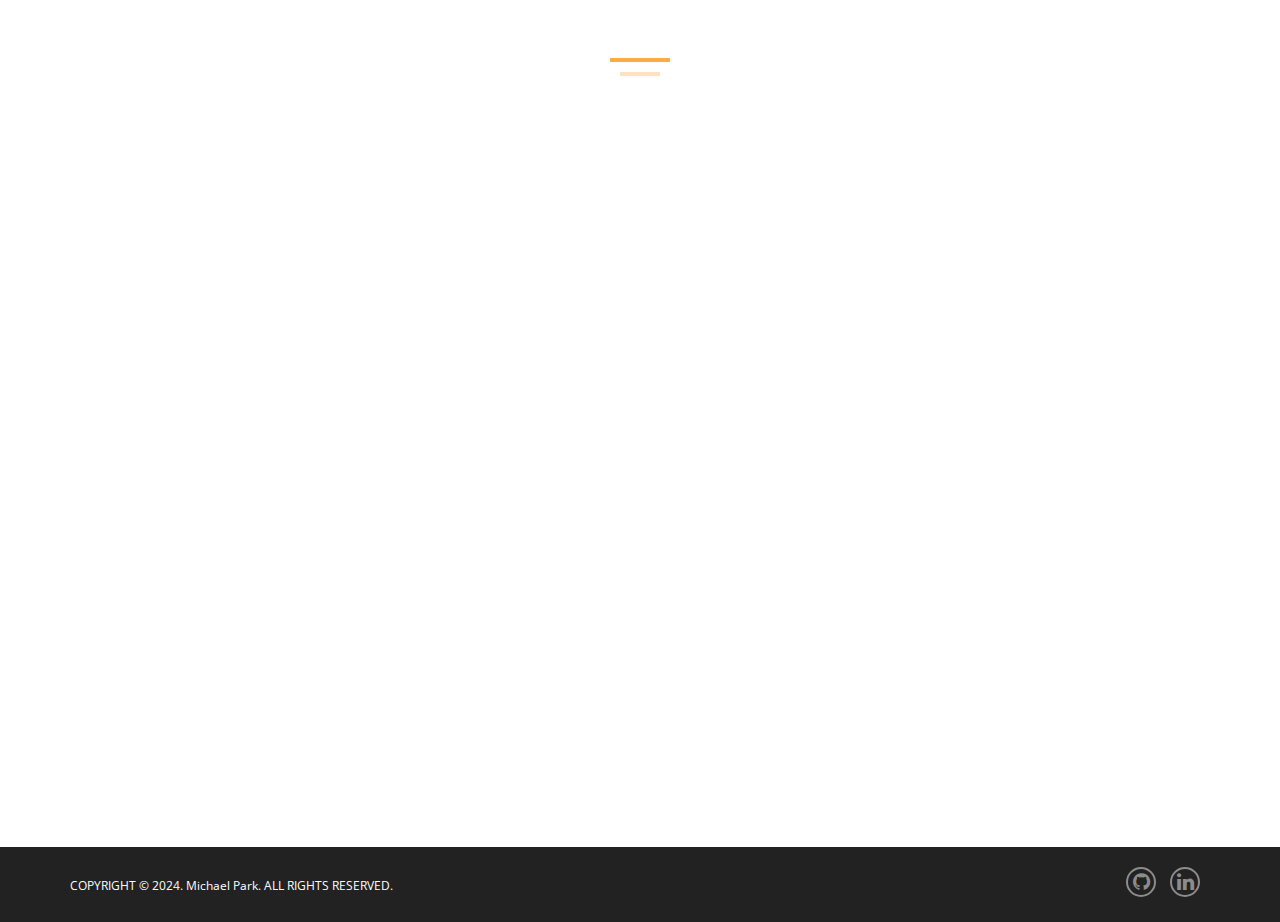
<file: Auto/coupe.html>
<!DOCTYPE html>
<html lang="en">
<head>
    <!-- Basic Page Needs
    ================================================== -->
    <meta charset="utf-8">
    <!--[if IE]>
    <meta http-equiv="x-ua-compatible" content="IE=9"/><![endif]-->
    <meta name="viewport" content="width=device-width, initial-scale=1">
    <meta name="robots" content="noindex">
    <title>Coupe | Vehicle Type | MP's Auto Blog</title>

    <!-- Favicon -->
    <link rel="apple-touch-icon" sizes="180x180" href="../img/favicon/apple-touch-icon.png">
    <link rel="icon" type="image/png" sizes="32x32" href="../img/favicon/favicon-32x32.png">
    <link rel="icon" type="image/png" sizes="16x16" href="../img/favicon/favicon-16x16.png">
    <link rel="manifest" href="../img/favicon/site.webmanifest">

    <!-- Bootstrap -->
    <link rel="stylesheet" type="text/css" href="../css/bootstrap.css">
    <link rel="stylesheet" type="text/css" href="../fonts/font-awesome/css/font-awesome.css">

    <!-- Slider
    ================================================== -->
    <link href="../css/owl.carousel.css" rel="stylesheet" media="screen">
    <link href="../css/owl.theme.css" rel="stylesheet" media="screen">

    <!-- Stylesheet
    ================================================== -->
    <link rel="stylesheet" type="text/css" href="../css/style.css">
    <link rel="stylesheet" type="text/css" href="../css/responsive.css">
    <link rel="stylesheet" type="text/css" href="../css/component.css">

    <script type="text/javascript" src="../js/modernizr.custom.js"></script>

    <!-- HTML5 shim and Respond.js for IE8 support of HTML5 elements and media queries -->
    <!-- WARNING: Respond.js doesn't work if you view the page via file:// -->
</head>
<body>
<!-- Navigation
==========================================-->
<nav id="tf-menu" class="navbar navbar-default navbar-fixed-top">
    <div class="container">
        <!-- Brand and toggle get grouped for better mobile display -->
        <div class="navbar-header">
            <button type="button" class="navbar-toggle collapsed" data-toggle="collapse"
                    data-target="#bs-example-navbar-collapse-1">
                <span class="sr-only">Toggle navigation</span>
                <span class="icon-bar"></span>
                <span class="icon-bar"></span>
                <span class="icon-bar"></span>
            </button>
            <a class="navbar-brand" href="index.html">MP's Auto Blog</a>
        </div>

        <!-- Collect the nav links, forms, and other content for toggling -->
        <div class="collapse navbar-collapse" id="bs-example-navbar-collapse-1">
            <ul class="nav navbar-nav navbar-right">
                <li><a href="index.php" class="page-scroll a">Home</a></li>
                <li><a href="pick.html" class="page-scroll">Pick a car</a></li>
                <li>
                    <div class="page-scroll dropdown">Parts <i class="fa fa-chevron-down"></i>
                        <div class="dropdown-content">
                            <a href="engine.html">Engine</a>
                            <a href="tire.html">Tire</a>
                        </div>
                    </div>
                </li>
                <li>
                    <div class="page-scroll dropdown active">Vehicle Type <i class="fa fa-chevron-down"></i>
                        <div class="dropdown-content">
                            <a href="sedan.html">Sedan</a>
                            <a href="suv.html">SUV</a>
                            <a href="truck.html">Truck</a>
                            <a class="active" href="coupe.html">Coupe</a>
                        </div>
                    </div>
                </li>
            </ul>
        </div><!-- /.navbar-collapse -->
    </div><!-- /.container-fluid -->
</nav>

<!-- Home Page
==========================================-->
<div id="tf-home" class="text-center coupe">
    <div class="overlay">
        <div class="content">
            <h1><strong><span class="color">Coupe</span></strong></h1>
            <p class="lead"><strong>Fast and Furious</strong></p>
        </div>
    </div>
</div>

<!-- About Us Page
==========================================-->
<div id="tf-about">
    <div class="container">
        <div class="row" style="padding-bottom: 25px">
            <div class="col-md-6">
                <img src="../img/auto/supra.jpg" alt="Fast and Furious Toyota Supra" class="img-responsive">
            </div>
            <div class="col-md-6 line-hover">
                <h2>
                    Designed for speed
                </h2>
                <br>
                <p>
                    Coupe, or coupé in French, is a two door vehicle that has similar body style of its sedan or saloon
                    model, but it is shorter and smaller than sedan. For an example, you may see a vehicle like <a href="https://www.honda.ca/civic_sedan" target="_blank">Honda Civic</a> but with two doors
                    only, that's because it's a <a href="https://www.honda.ca/civic_coupe" target="_blank">Honda Civic Coupe</a>.
                </p>
                <p>
                    Because of its shorter and smaller chassis than its sedan or saloon model, coupe is faster, lighter,
                    and more fun to drive. Ironically, it is why insurance companies charge more premium compare to
                    sedan or saloon models, because of coupe's higher percentage of accidents with serious injuries due
                    to speeding.
                </p>
            </div>
        </div>
        <br>
        <div class="row">
            <div class="col-md-6 line-hover">
                <h2>
                    We all know that car's brand
                </h2>
                <br>
                <p>
                    <a href="https://www.mclaren.com/" target="_blank">McLaren</a>,
                    <a href="https://www.ferrari.com/en-CA" target="_blank">Ferrari</a>,
                    <a href="https://www.lamborghini.com/en-en/" target="_blank">Lamborghini</a>,
                    <a href="https://www.koenigsegg.com/" target="_blank">Koenigsegg</a>,
                    <a href="https://global.astonmartin.com/" target="_blank">Aston Martin</a>,
                    <a href="https://www.bugatti.com/home/" target="_blank">Bugatti</a>, they are all super cars' brand name.
                    You might not know its exact model name, but you do know its brand name.
                </p>
                <p>
                    Coupe is the type of vehicle to drive to get everyone's attention. It is also the vehicle that will
                    give you the best driving experience in terms of technology, handling, performance, and even luxury.
                    Plus, it all comes with much higher price tag.
                </p>
                <p>
                    As mentioned earlier, coupe has stronger performance than sedan. Also, coupe model uses more expensive
                    performance parts compare to sedan, which is why the vehicle's starting price is higher than its sedan model.
                </p>
            </div>
            <div class="col-md-6">
                <img src="../img/auto/supercars.jpg" alt="McLaren and Ferarri" class="img-responsive">
            </div>
        </div>
    </div>
</div><!-- Resume Section -->
<div id="tf-resume" class="text-center">
    <div class="overlay">
        <div class="container">
            <div class="section-title center">
                <h2>We all know this is why we want to drive a <strong>coupe!</strong></h2>
                <div class="line">
                    <hr>
                </div>
                <div class="row">
                    <div class="col-xs-12">
                        <div class="embed-responsive embed-responsive-16by9">
                            <iframe class="embed-responsive-item" src="https://www.youtube.com/embed/lTRftZx2tAo"
                                    allowfullscreen></iframe>
                        </div>
                    </div>
                </div>
            </div>
        </div>
    </div>
</div>
<nav id="footer">
    <div class="container">
        <div class="pull-left fnav">
            <p>COPYRIGHT © 2024. Michael Park. ALL RIGHTS RESERVED.</p>
        </div>
        <div class="pull-right fnav">
            <ul class="footer-social">
                <li><a target="_blank" href=""><i class="fa fa-github"></i></a></li>
                <li><a target="_blank" href="//www.linkedin.com/in/mpark95"><i class="fa fa-linkedin"></i></a>
                </li>
            </ul>
        </div>
    </div>
</nav>

<!-- jQuery (necessary for Bootstrap's JavaScript plugins) -->
<script src="//ajax.googleapis.com/ajax/libs/jquery/1.11.1/jquery.min.js"></script>
<script type="text/javascript" src="../js/jquery.1.11.1.js"></script>
<!-- Include all compiled plugins (below), or include individual files as needed -->
<script type="text/javascript" src="../js/bootstrap.js"></script>
<script type="text/javascript" src="../js/SmoothScroll.js"></script>
<script type="text/javascript" src="../js/jquery.isotope.js"></script>
<script type="text/javascript" src="../js/grid.js"></script>
<script src="../js/owl.carousel.js"></script>

<!-- Javascripts
 ================================================== -->
<script type="text/javascript" src="../js/main.js"></script>
<script>
    $(function () {
        Grid.init();
    });
</script>
</body>
</html>
</file>
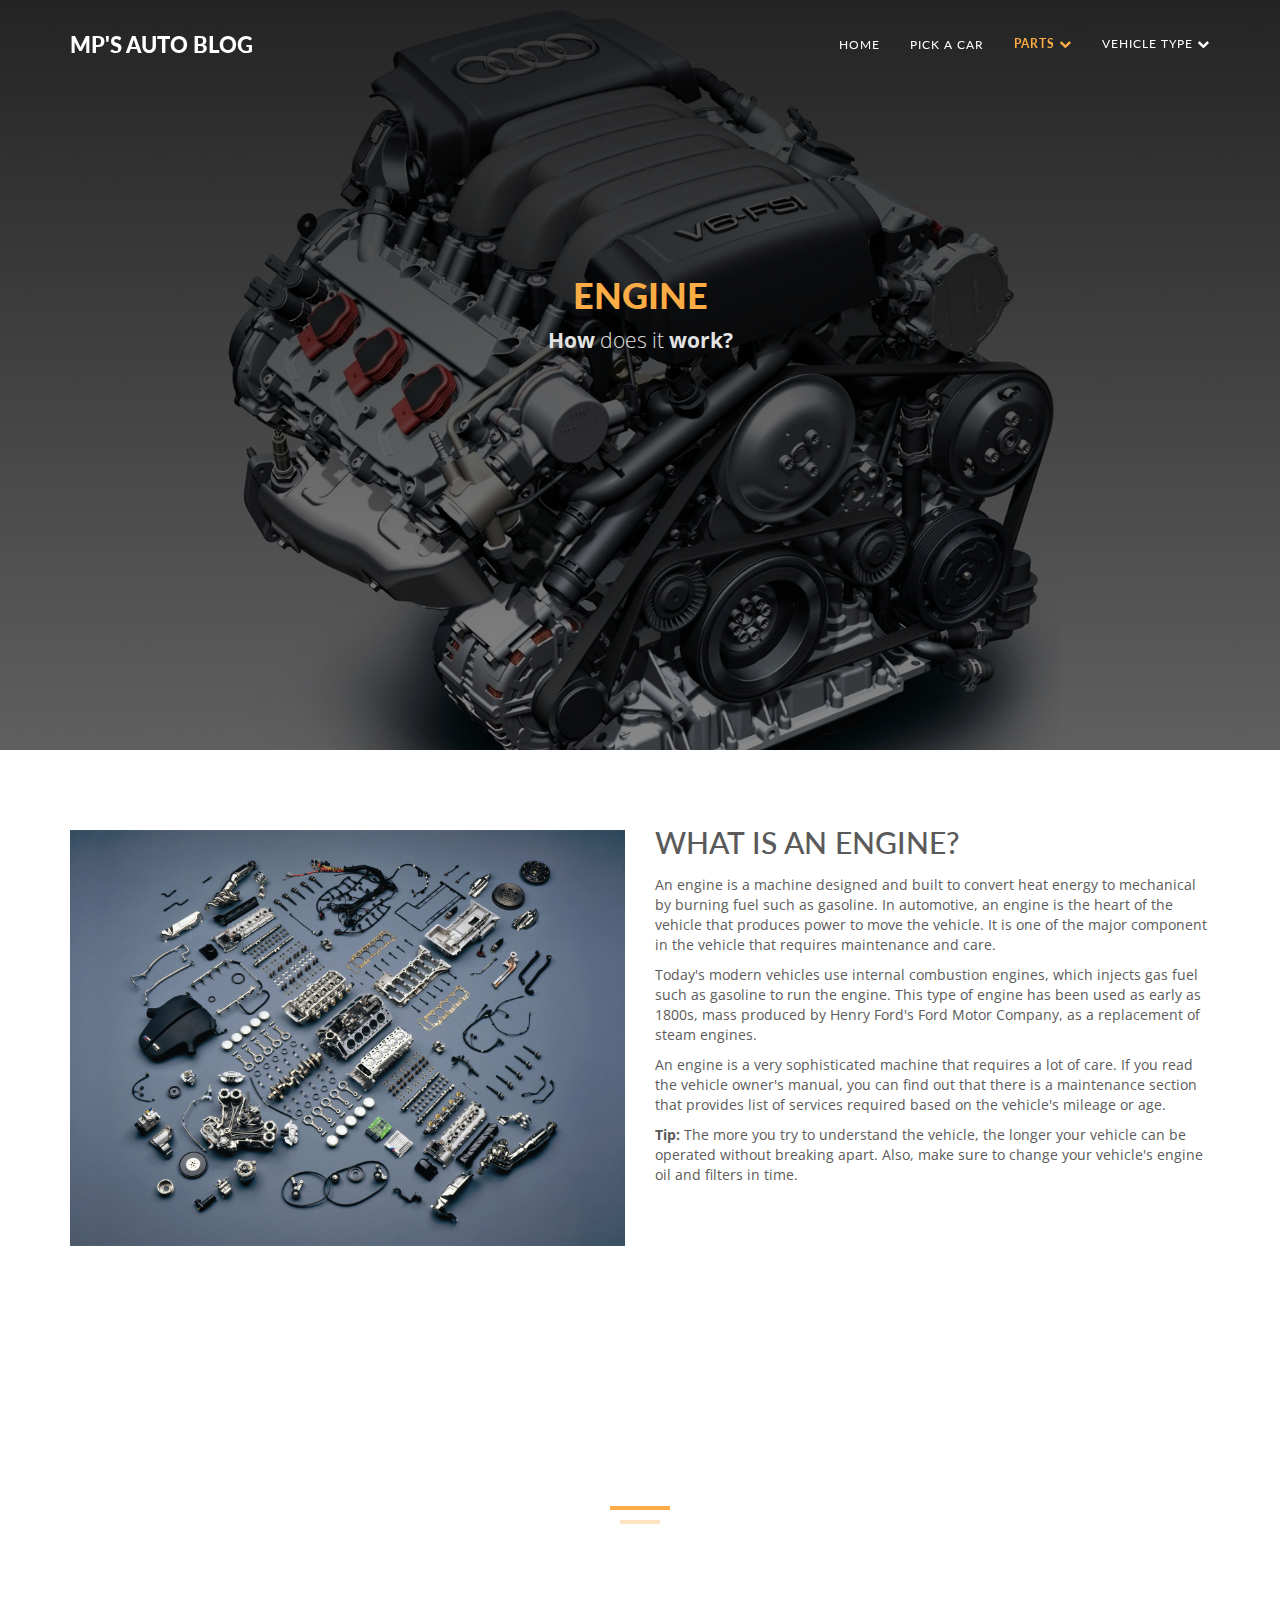
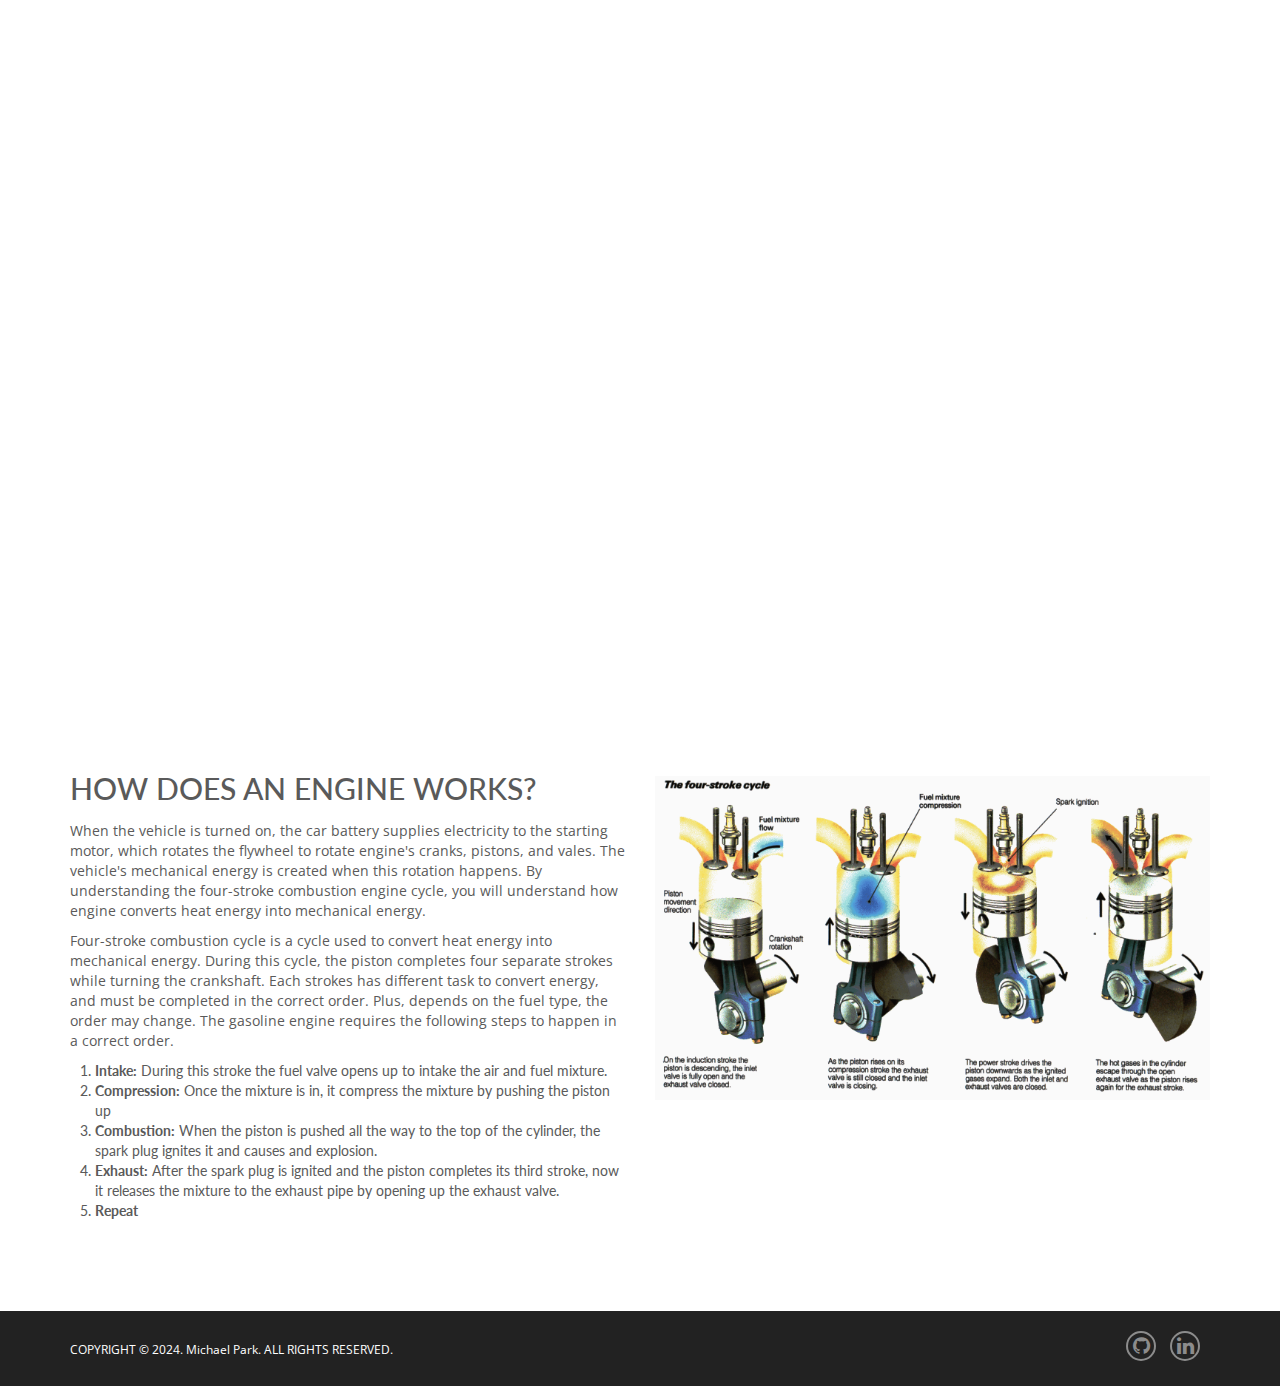
<file: Auto/engine.html>
<!DOCTYPE html>
<html lang="en">
<head>
    <!-- Basic Page Needs
    ================================================== -->
    <meta charset="utf-8">
    <!--[if IE]>
    <meta http-equiv="x-ua-compatible" content="IE=9"/><![endif]-->
    <meta name="viewport" content="width=device-width, initial-scale=1">
    <meta name="robots" content="noindex">
    <title>Engine | Parts | MP's Auto Blog</title>
    <!-- Favicon -->
    <link rel="apple-touch-icon" sizes="180x180" href="../img/favicon/apple-touch-icon.png">
    <link rel="icon" type="image/png" sizes="32x32" href="../img/favicon/favicon-32x32.png">
    <link rel="icon" type="image/png" sizes="16x16" href="../img/favicon/favicon-16x16.png">
    <link rel="manifest" href="../img/favicon/site.webmanifest">

    <!-- Bootstrap -->
    <link rel="stylesheet" type="text/css" href="../css/bootstrap.css">
    <link rel="stylesheet" type="text/css" href="../fonts/font-awesome/css/font-awesome.css">

    <!-- Slider
    ================================================== -->
    <link href="../css/owl.carousel.css" rel="stylesheet" media="screen">
    <link href="../css/owl.theme.css" rel="stylesheet" media="screen">

    <!-- Stylesheet
    ================================================== -->
    <link rel="stylesheet" type="text/css" href="../css/style.css">
    <link rel="stylesheet" type="text/css" href="../css/responsive.css">
    <link rel="stylesheet" type="text/css" href="../css/component.css">

    <script type="text/javascript" src="../js/modernizr.custom.js"></script>

    <!-- HTML5 shim and Respond.js for IE8 support of HTML5 elements and media queries -->
    <!-- WARNING: Respond.js doesn't work if you view the page via file:// -->
</head>
<body>
<!-- Navigation
==========================================-->
<nav id="tf-menu" class="navbar navbar-default navbar-fixed-top">
    <div class="container">
        <!-- Brand and toggle get grouped for better mobile display -->
        <div class="navbar-header">
            <button type="button" class="navbar-toggle collapsed" data-toggle="collapse"
                    data-target="#bs-example-navbar-collapse-1">
                <span class="sr-only">Toggle navigation</span>
                <span class="icon-bar"></span>
                <span class="icon-bar"></span>
                <span class="icon-bar"></span>
            </button>
            <a class="navbar-brand" href="index.html">MP's Auto Blog</a>
        </div>

        <!-- Collect the nav links, forms, and other content for toggling -->
        <div class="collapse navbar-collapse" id="bs-example-navbar-collapse-1">
            <ul class="nav navbar-nav navbar-right">
                <li><a href="index.php" class="page-scroll a">Home</a></li>
                <li><a href="pick.html" class="page-scroll">Pick a car</a></li>
                <li>
                    <div class="page-scroll dropdown active">Parts <i class="fa fa-chevron-down"></i>
                        <div class="dropdown-content">
                            <a class="active" href="engine.html">Engine</a>
                            <a href="tire.html">Tire</a>
                        </div>
                    </div>
                </li>
                <li>
                    <div class="page-scroll dropdown">Vehicle Type <i class="fa fa-chevron-down"></i>
                        <div class="dropdown-content">
                            <a href="sedan.html">Sedan</a>
                            <a href="suv.html">SUV</a>
                            <a href="truck.html">Truck</a>
                            <a href="coupe.html">Coupe</a>
                        </div>
                    </div>
                </li>
            </ul>
        </div><!-- /.navbar-collapse -->
    </div><!-- /.container-fluid -->
</nav>

<!-- Home Page
==========================================-->
<div id="tf-home" class="text-center engine">
    <div class="overlay">
        <div class="content">
            <h1><strong><span class="color">Engine</span></strong></h1>
            <p class="lead"><strong>How</strong> does it <strong>work?</strong></p>
        </div>
    </div>
</div>

<!-- About Us Page
==========================================-->
<div id="tf-about">
    <div class="container">
        <div class="row">
            <div class="col-md-6" style="padding-bottom: 25px;">
                <img src="../img/auto/engineparts.jpg" alt="Disassembled BMW Engine" class="img-responsive">
            </div>
            <div class="col-md-6">
                <h2>
                    What is an engine?
                </h2>
                <br>
                <p>
                    An engine is a machine designed and built to convert heat energy to mechanical by burning fuel
                    such as gasoline. In automotive, an engine is the heart of the vehicle that produces power to move
                    the vehicle. It is one of the major component in the vehicle that requires maintenance and care.
                </p>
                <p>
                    Today's modern vehicles use internal combustion engines, which injects gas fuel such
                    as gasoline to run the engine. This type of engine has been used as early as 1800s, mass produced
                    by Henry Ford's Ford Motor Company, as a replacement of steam engines.
                </p>
                <p>
                    An engine is a very sophisticated machine that requires a lot of care. If you read the vehicle
                    owner's manual, you can find out that there is a maintenance section that provides list of services
                    required based on the vehicle's mileage or age.
                </p>
                <p>
                    <strong>Tip: </strong>The more you try to understand the vehicle, the longer your vehicle can
                    be operated without breaking apart. Also, make sure to change your vehicle's engine oil and filters
                    in time.
                </p>
            </div>
        </div>
    </div>
</div>
<!-- Resume Section -->
<div id="tf-resume" class="text-center">
    <div class="overlay">
        <div class="container">
            <div class="section-title center">
                <h2>Watch how an <strong>engine</strong> is assembled!</h2>
                <div class="line">
                    <hr>
                </div>
                <div class="row">
                    <div class="col-sm-12">
                        <div class="embed-responsive embed-responsive-16by9">
                            <iframe class="embed-responsive-item" src="https://www.youtube.com/embed/Xuc8sVERy6Q"
                                    allowfullscreen></iframe>
                        </div>
                    </div>
                </div>
            </div>
        </div>
    </div>
</div>

<!-- Portfolio Section
==========================================-->
<div id="tf-works">
    <div class="container">
        <div class="row">
            <div class="col-md-6">
                <h2>
                    How does an engine works?
                </h2>
                <br>
                <p>
                    When the vehicle is turned on, the car battery supplies electricity to the starting motor, which
                    rotates the flywheel to rotate engine's cranks, pistons, and vales. The vehicle's mechanical energy
                    is created when this rotation happens. By understanding the four-stroke combustion engine cycle,
                    you will understand how engine converts heat energy into mechanical energy.
                </p>
                <p>
                    Four-stroke combustion cycle is a cycle used to convert heat energy into mechanical energy. During
                    this cycle, the piston completes four separate strokes while turning the crankshaft. Each strokes
                    has different task to convert energy, and must be completed in the correct order. Plus, depends on
                    the fuel type, the order may change. The gasoline engine requires the following steps to happen in
                    a correct order.
                </p>
                <ol style="padding-left: 25px">
                    <li><strong>Intake:</strong> During this stroke the fuel valve opens up to intake the air and fuel mixture.</li>
                    <li><strong>Compression:</strong> Once the mixture is in, it compress the mixture by pushing the piston up</li>
                    <li><strong>Combustion:</strong> When the piston is pushed all the way to the top of the cylinder, the spark plug ignites it and
                        causes and explosion.</li>
                    <li><strong>Exhaust:</strong> After the spark plug is ignited and the piston completes its third stroke, now
                        it releases the mixture to the exhaust pipe by opening up the exhaust valve.</li>
                    <li><strong>Repeat</strong></li>
                </ol>
            </div>
            <div class="col-md-6">
                <img src="../img/auto/four-stroke-cycle.png" alt="4 Stroke Cycle" class="img-responsive">
            </div>
        </div>
    </div>
</div>

<nav id="footer">
    <div class="container">
        <div class="pull-left fnav">
            <p>COPYRIGHT © 2024. Michael Park. ALL RIGHTS RESERVED.</p>
        </div>
        <div class="pull-right fnav">
            <ul class="footer-social">
                <li><a target="_blank" href="//github.com/minimike511"><i class="fa fa-github"></i></a></li>
                <li><a target="_blank" href="//www.linkedin.com/in/mpark95"><i class="fa fa-linkedin"></i></a>
                </li>
            </ul>
        </div>
    </div>
</nav>

<!-- jQuery (necessary for Bootstrap's JavaScript plugins) -->
<script src="//ajax.googleapis.com/ajax/libs/jquery/1.11.1/jquery.min.js"></script>
<script type="text/javascript" src="../js/jquery.1.11.1.js"></script>
<!-- Include all compiled plugins (below), or include individual files as needed -->
<script type="text/javascript" src="../js/bootstrap.js"></script>
<script type="text/javascript" src="../js/SmoothScroll.js"></script>
<script type="text/javascript" src="../js/jquery.isotope.js"></script>
<script type="text/javascript" src="../js/grid.js"></script>
<script src="../js/owl.carousel.js"></script>

<!-- Javascripts
 ================================================== -->
<script type="text/javascript" src="../js/main.js"></script>
<script>
    $(function () {
        Grid.init();
    });
</script>
</body>
</html>
</file>
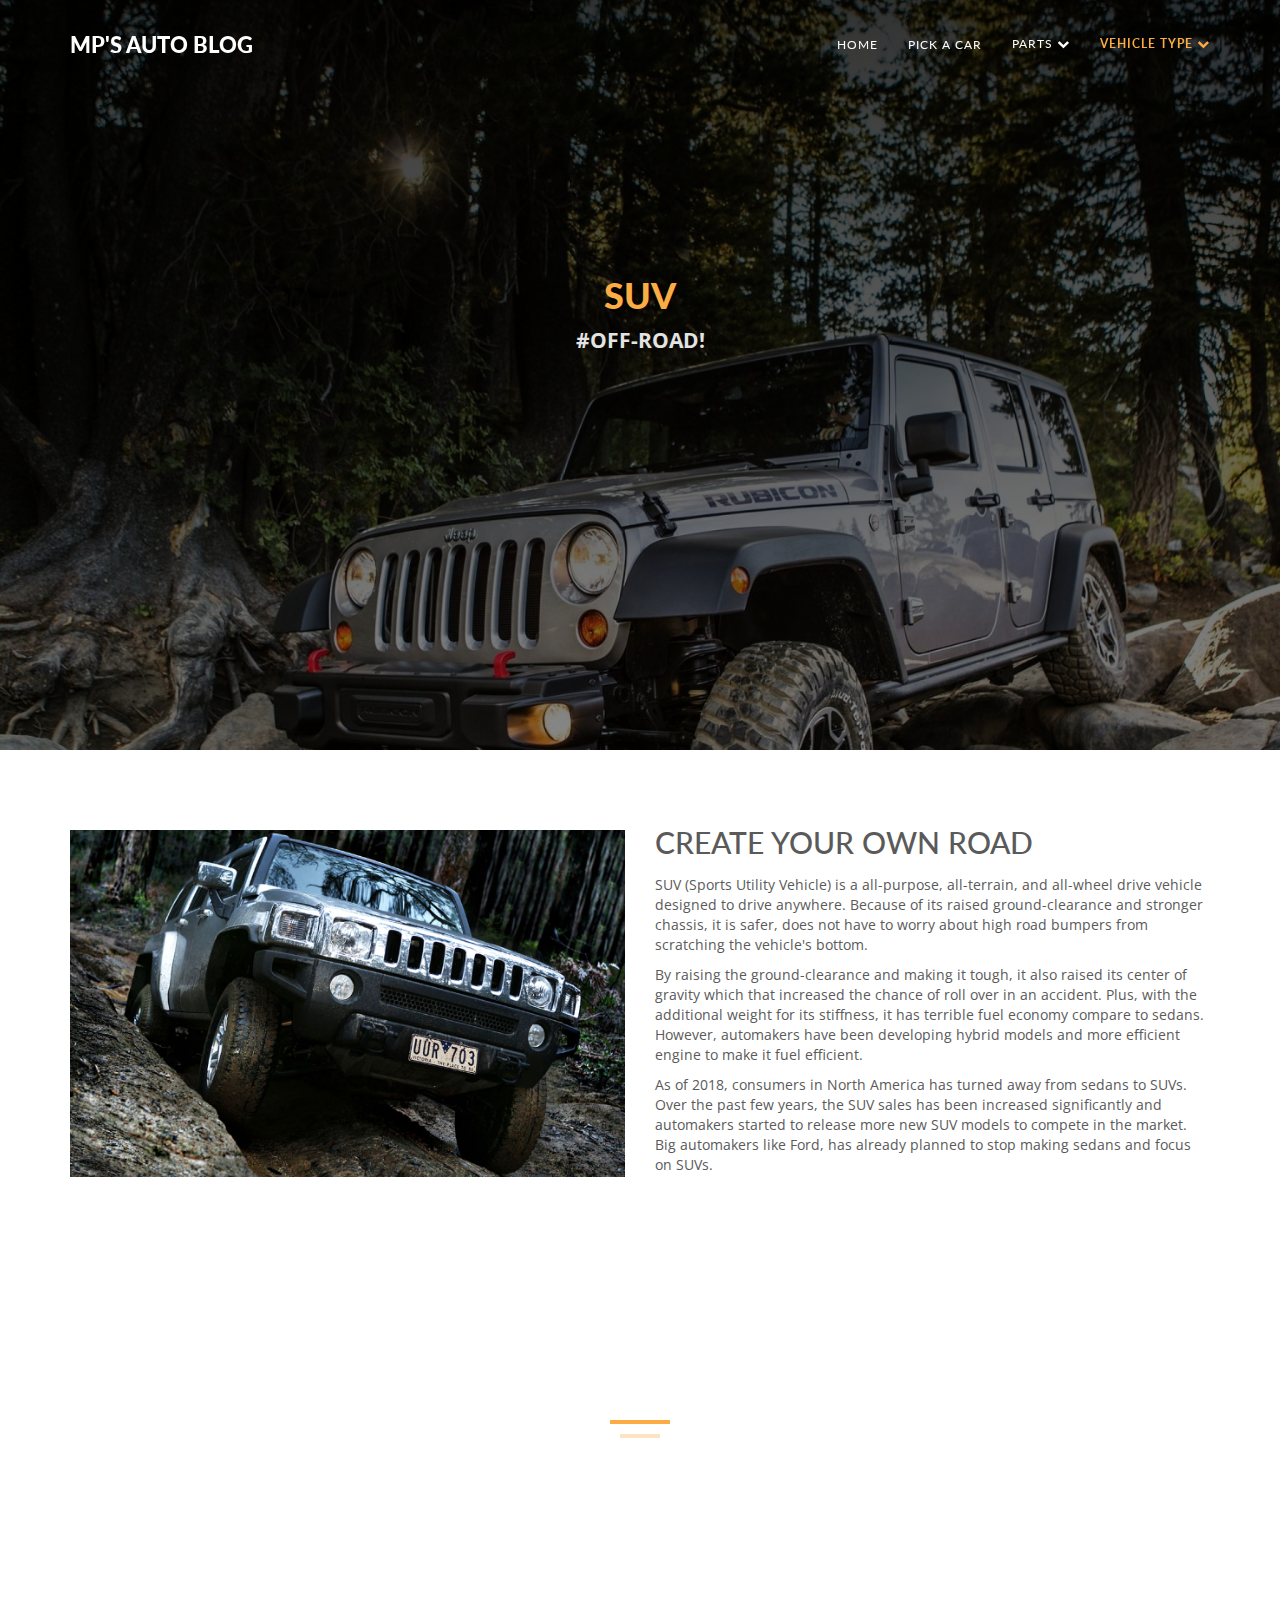
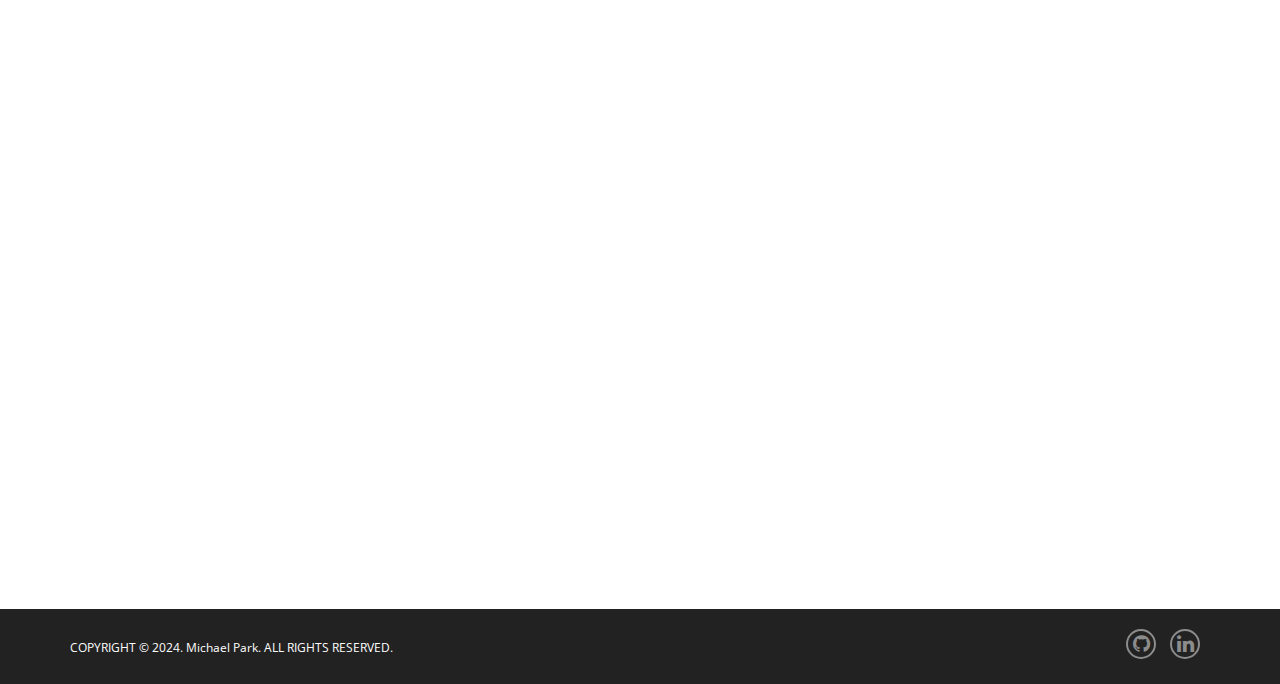
<file: Auto/suv.html>
<!DOCTYPE html>
<html lang="en">
<head>
    <!-- Basic Page Needs
    ================================================== -->
    <meta charset="utf-8">
    <!--[if IE]>
    <meta http-equiv="x-ua-compatible" content="IE=9"/><![endif]-->
    <meta name="viewport" content="width=device-width, initial-scale=1">
    <meta name="robots" content="noindex">
    <title>SUV | Vehicle Type | MP's Auto Blog</title>

    <!-- Favicon -->
    <link rel="apple-touch-icon" sizes="180x180" href="../img/favicon/apple-touch-icon.png">
    <link rel="icon" type="image/png" sizes="32x32" href="../img/favicon/favicon-32x32.png">
    <link rel="icon" type="image/png" sizes="16x16" href="../img/favicon/favicon-16x16.png">
    <link rel="manifest" href="../img/favicon/site.webmanifest">

    <!-- Bootstrap -->
    <link rel="stylesheet" type="text/css" href="../css/bootstrap.css">
    <link rel="stylesheet" type="text/css" href="../fonts/font-awesome/css/font-awesome.css">

    <!-- Slider
    ================================================== -->
    <link href="../css/owl.carousel.css" rel="stylesheet" media="screen">
    <link href="../css/owl.theme.css" rel="stylesheet" media="screen">

    <!-- Stylesheet
    ================================================== -->
    <link rel="stylesheet" type="text/css" href="../css/style.css">
    <link rel="stylesheet" type="text/css" href="../css/responsive.css">
    <link rel="stylesheet" type="text/css" href="../css/component.css">

    <script type="text/javascript" src="../js/modernizr.custom.js"></script>

    <!-- HTML5 shim and Respond.js for IE8 support of HTML5 elements and media queries -->
    <!-- WARNING: Respond.js doesn't work if you view the page via file:// -->
</head>
<body>
<!-- Navigation
==========================================-->
<nav id="tf-menu" class="navbar navbar-default navbar-fixed-top">
    <div class="container">
        <!-- Brand and toggle get grouped for better mobile display -->
        <div class="navbar-header">
            <button type="button" class="navbar-toggle collapsed" data-toggle="collapse"
                    data-target="#bs-example-navbar-collapse-1">
                <span class="sr-only">Toggle navigation</span>
                <span class="icon-bar"></span>
                <span class="icon-bar"></span>
                <span class="icon-bar"></span>
            </button>
            <a class="navbar-brand" href="index.html">MP's Auto Blog</a>
        </div>

        <!-- Collect the nav links, forms, and other content for toggling -->
        <div class="collapse navbar-collapse" id="bs-example-navbar-collapse-1">
            <ul class="nav navbar-nav navbar-right">
                <li><a href="index.php" class="page-scroll a">Home</a></li>
                <li><a href="pick.html" class="page-scroll">Pick a car</a></li>
                <li>
                    <div class="page-scroll dropdown">Parts <i class="fa fa-chevron-down"></i>
                        <div class="dropdown-content">
                            <a href="engine.html">Engine</a>
                            <a href="tire.html">Tire</a>
                        </div>
                    </div>
                </li>
                <li>
                    <div class="page-scroll dropdown active">Vehicle Type <i class="fa fa-chevron-down"></i>
                        <div class="dropdown-content">
                            <a href="sedan.html">Sedan</a>
                            <a class="active" href="suv.html">SUV</a>
                            <a href="truck.html">Truck</a>
                            <a href="coupe.html">Coupe</a>
                        </div>
                    </div>
                </li>
            </ul>
        </div><!-- /.navbar-collapse -->
    </div><!-- /.container-fluid -->
</nav>

<!-- Home Page
==========================================-->
<div id="tf-home" class="text-center suv">
    <div class="overlay">
        <div class="content">
            <h1><strong><span class="color">SUV</span></strong></h1>
            <p class="lead"><strong>#OFF-ROAD!</strong></p>
        </div>
    </div>
</div>

<!-- About Us Page
==========================================-->
<div id="tf-about">
    <div class="container">
        <div class="row">
            <div class="col-md-6">
                <img src="../img/auto/hummer.jpg" alt="Off road Hummer" class="img-responsive">
            </div>
            <div class="col-md-6">
                <h2>
                   Create your own road
                </h2>
                <br>
                <p>
                    SUV (Sports Utility Vehicle) is a all-purpose, all-terrain, and all-wheel drive vehicle
                    designed to drive anywhere. Because of its raised ground-clearance and stronger chassis, it is
                    safer, does not have to worry about high road bumpers from scratching the vehicle's bottom.
                </p>
                <p>
                    By raising the ground-clearance and making it tough, it also raised its center of gravity which that
                    increased the chance of roll over in an accident. Plus, with the additional weight for its stiffness,
                    it has terrible fuel economy compare to sedans. However, automakers have been developing hybrid models
                    and more efficient engine to make it fuel efficient.
                </p>
                <p>
                    As of 2018, consumers in North America has turned away from sedans to SUVs. Over the
                    past few years, the SUV sales has been increased significantly and automakers started to release
                    more new SUV models to compete in the market. Big automakers like Ford, has already planned to stop
                    making sedans and focus on SUVs.
                </p>
            </div>
        </div>
    </div>
</div>
<!-- Resume Section -->
<div id="tf-resume" class="text-center">
    <div class="overlay">
        <div class="container">
            <div class="section-title center">
                <h2>SUV can go <strong>anywhere!</strong></h2>
                <div class="line">
                    <hr>
                </div>
                <div class="row">
                    <div class="col-sm-12">
                        <div class="embed-responsive embed-responsive-16by9">
                            <iframe class="embed-responsive-item" src="https://www.youtube.com/embed/oUGOgF4UgsY"
                                    allowfullscreen></iframe>
                        </div>
                    </div>
                </div>
            </div>
        </div>
    </div>
</div>
<nav id="footer">
    <div class="container">
        <div class="pull-left fnav">
            <p>COPYRIGHT © 2024. Michael Park. ALL RIGHTS RESERVED.</p>
        </div>
        <div class="pull-right fnav">
            <ul class="footer-social">
                <li><a target="_blank" href="//github.com/minimike511"><i class="fa fa-github"></i></a></li>
                <li><a target="_blank" href="//www.linkedin.com/in/mpark95"><i class="fa fa-linkedin"></i></a>
                </li>
            </ul>
        </div>
    </div>
</nav>

<!-- jQuery (necessary for Bootstrap's JavaScript plugins) -->
<script src="//ajax.googleapis.com/ajax/libs/jquery/1.11.1/jquery.min.js"></script>
<script type="text/javascript" src="../js/jquery.1.11.1.js"></script>
<!-- Include all compiled plugins (below), or include individual files as needed -->
<script type="text/javascript" src="../js/bootstrap.js"></script>
<script type="text/javascript" src="../js/SmoothScroll.js"></script>
<script type="text/javascript" src="../js/jquery.isotope.js"></script>
<script type="text/javascript" src="../js/grid.js"></script>
<script src="../js/owl.carousel.js"></script>

<!-- Javascripts
 ================================================== -->
<script type="text/javascript" src="../js/main.js"></script>
<script>
    $(function () {
        Grid.init();
    });
</script>
</body>
</html>
</file>
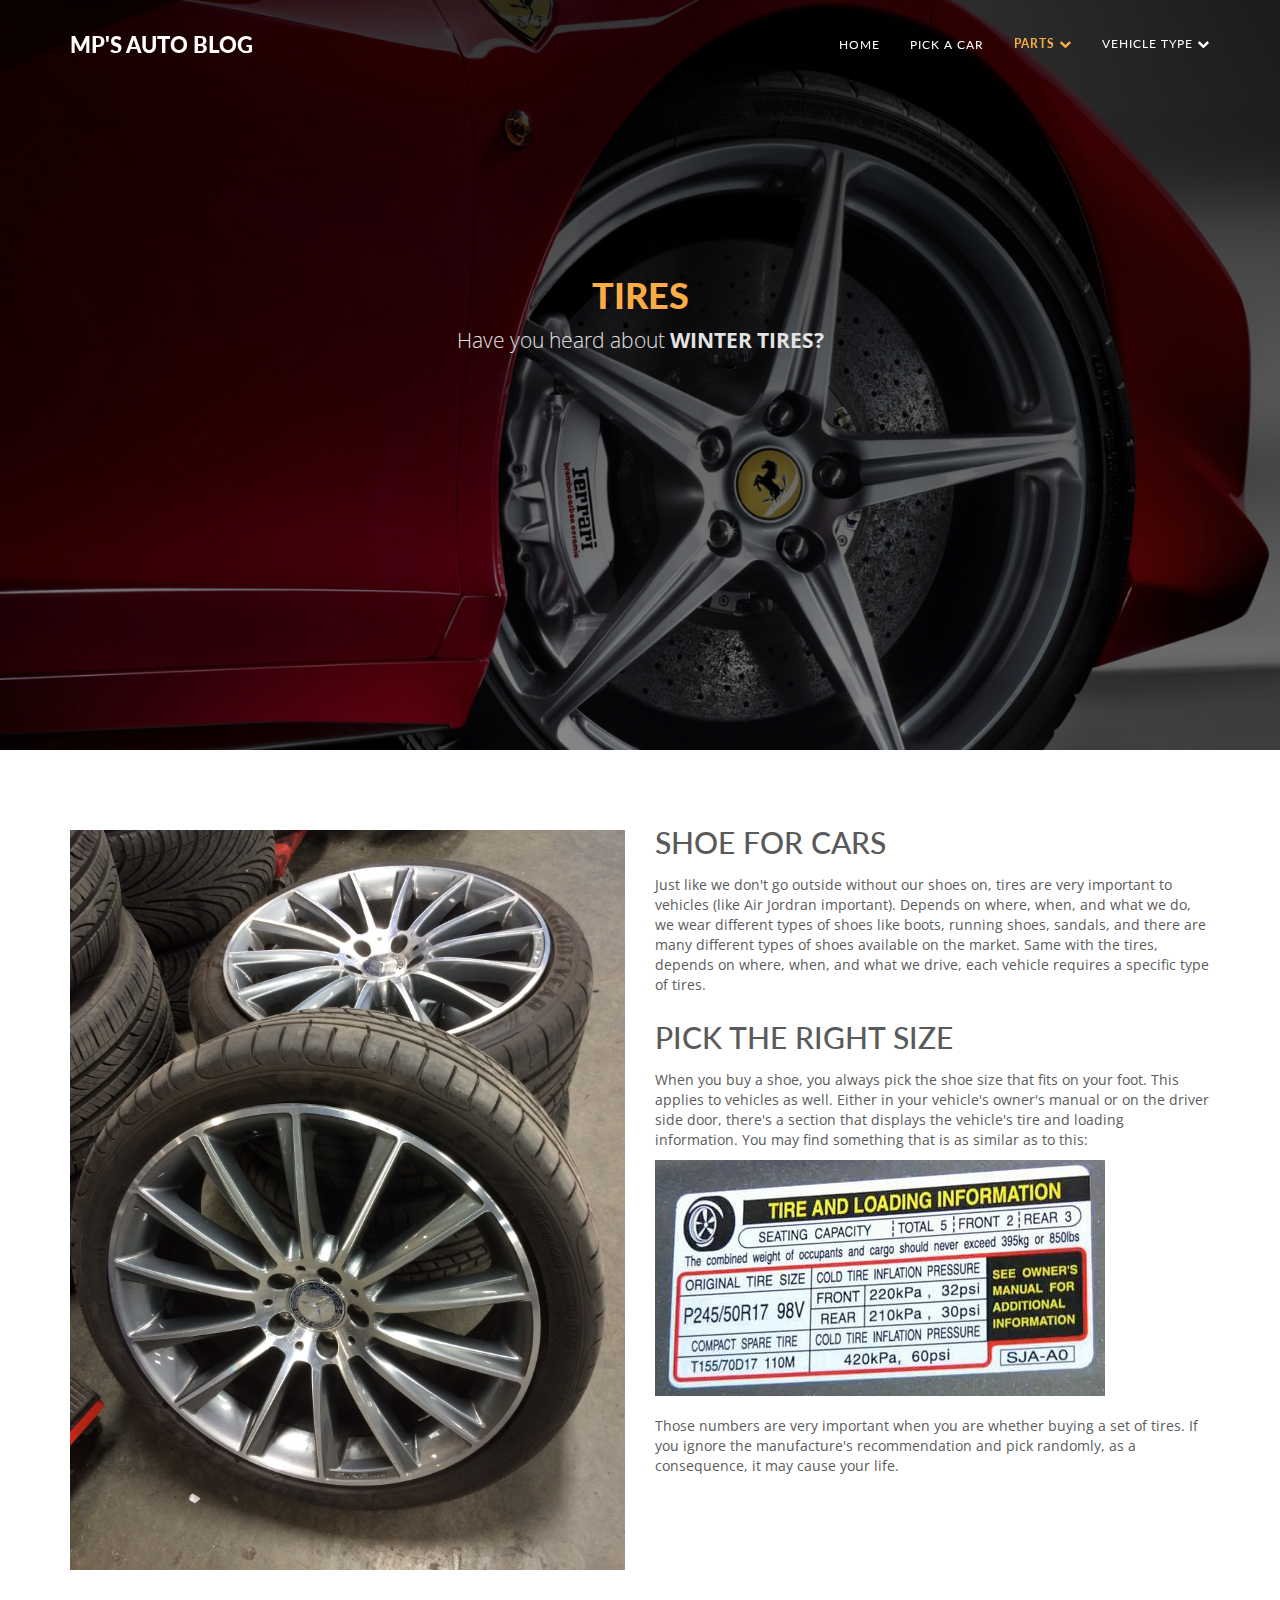
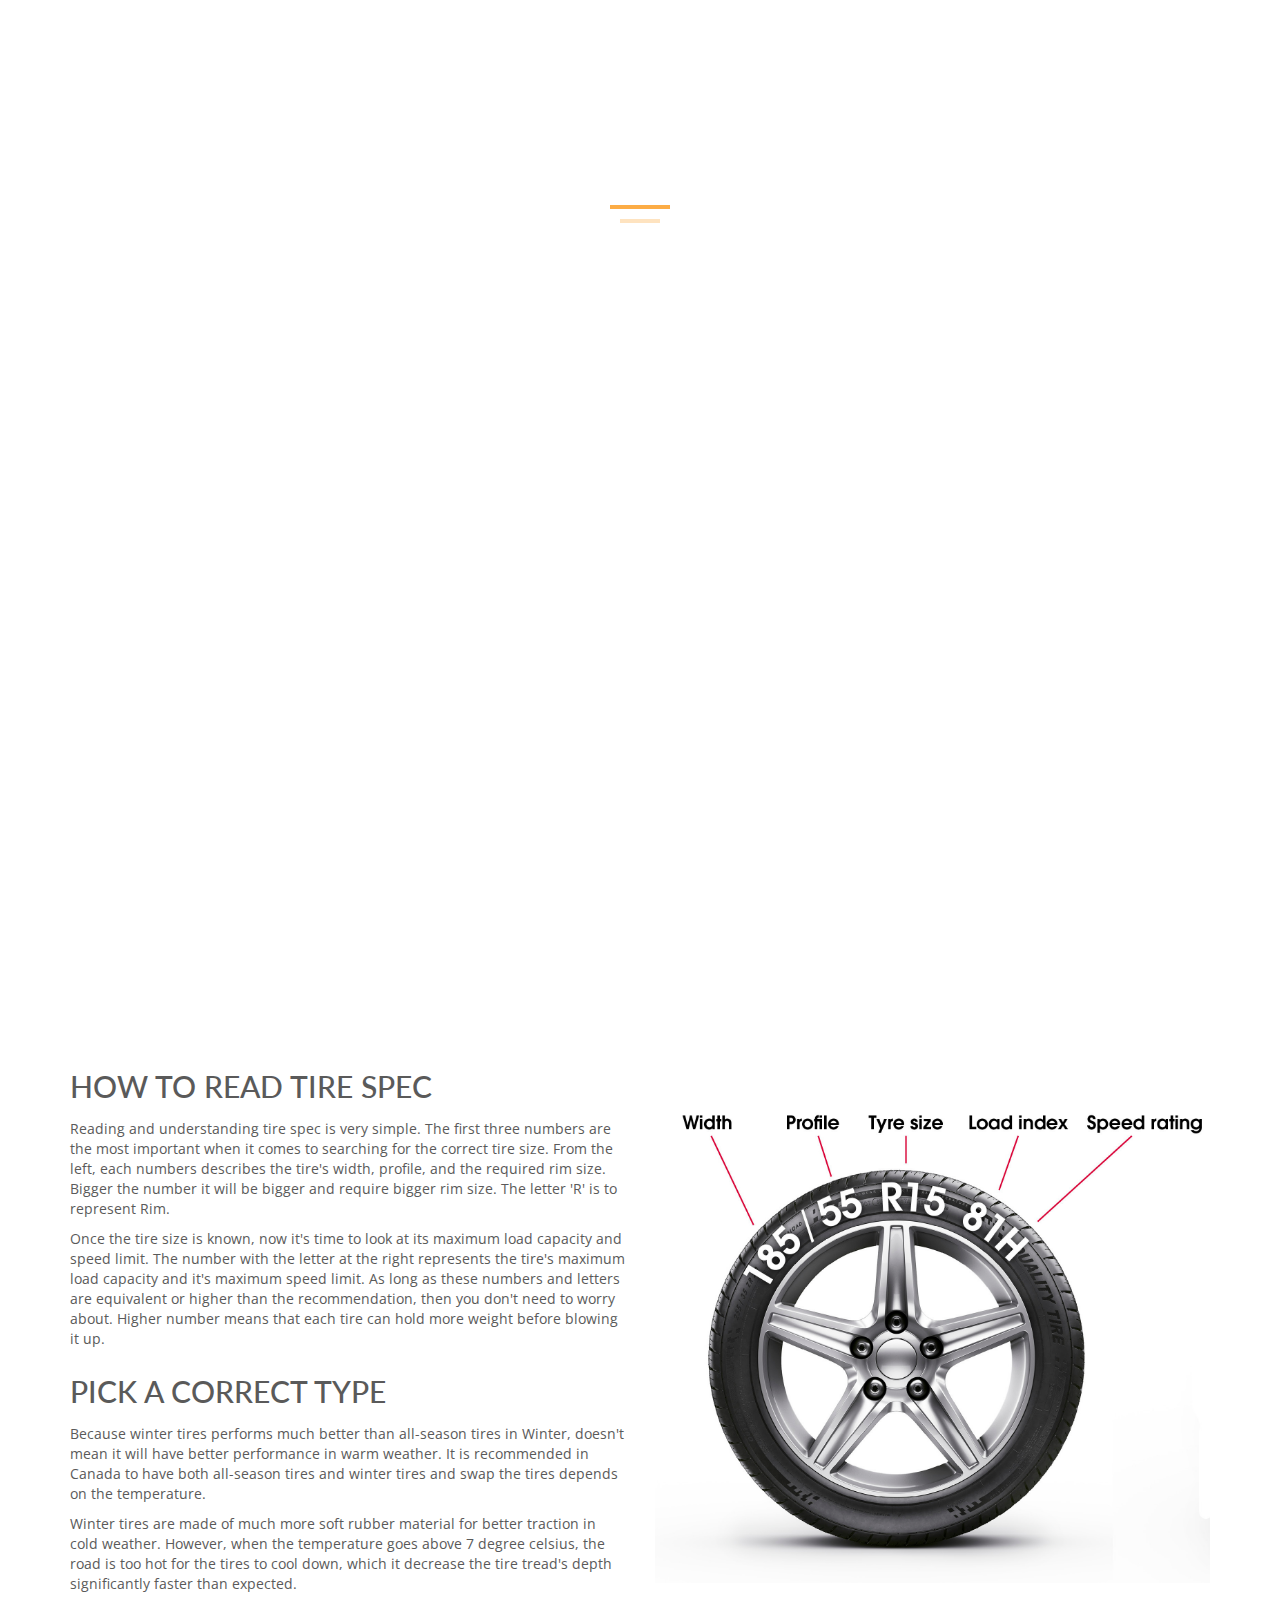
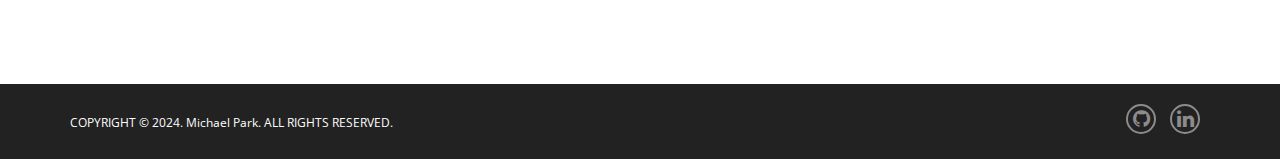
<file: Auto/tire.html>
<!DOCTYPE html>
<html lang="en">
<head>
    <!-- Basic Page Needs
    ================================================== -->
    <meta charset="utf-8">
    <!--[if IE]>
    <meta http-equiv="x-ua-compatible" content="IE=9"/><![endif]-->
    <meta name="viewport" content="width=device-width, initial-scale=1">
    <meta name="robots" content="noindex">
    <title>Tire | Parts | MP's Auto Blog</title>

    <!-- Favicon -->
    <link rel="apple-touch-icon" sizes="180x180" href="../img/favicon/apple-touch-icon.png">
    <link rel="icon" type="image/png" sizes="32x32" href="../img/favicon/favicon-32x32.png">
    <link rel="icon" type="image/png" sizes="16x16" href="../img/favicon/favicon-16x16.png">
    <link rel="manifest" href="../img/favicon/site.webmanifest">

    <!-- Bootstrap -->
    <link rel="stylesheet" type="text/css" href="../css/bootstrap.css">
    <link rel="stylesheet" type="text/css" href="../fonts/font-awesome/css/font-awesome.css">

    <!-- Slider
    ================================================== -->
    <link href="../css/owl.carousel.css" rel="stylesheet" media="screen">
    <link href="../css/owl.theme.css" rel="stylesheet" media="screen">

    <!-- Stylesheet
    ================================================== -->
    <link rel="stylesheet" type="text/css" href="../css/style.css">
    <link rel="stylesheet" type="text/css" href="../css/responsive.css">
    <link rel="stylesheet" type="text/css" href="../css/component.css">

    <script type="text/javascript" src="../js/modernizr.custom.js"></script>

    <!-- HTML5 shim and Respond.js for IE8 support of HTML5 elements and media queries -->
    <!-- WARNING: Respond.js doesn't work if you view the page via file:// -->
</head>
<body>
<!-- Navigation
==========================================-->
<nav id="tf-menu" class="navbar navbar-default navbar-fixed-top">
    <div class="container">
        <!-- Brand and toggle get grouped for better mobile display -->
        <div class="navbar-header">
            <button type="button" class="navbar-toggle collapsed" data-toggle="collapse"
                    data-target="#bs-example-navbar-collapse-1">
                <span class="sr-only">Toggle navigation</span>
                <span class="icon-bar"></span>
                <span class="icon-bar"></span>
                <span class="icon-bar"></span>
            </button>
            <a class="navbar-brand" href="index.html">MP's Auto Blog</a>
        </div>

        <!-- Collect the nav links, forms, and other content for toggling -->
        <div class="collapse navbar-collapse" id="bs-example-navbar-collapse-1">
            <ul class="nav navbar-nav navbar-right">
                <li><a href="index.php" class="page-scroll a">Home</a></li>
                <li><a href="pick.html" class="page-scroll">Pick a car</a></li>
                <li>
                    <div class="page-scroll dropdown active">Parts <i class="fa fa-chevron-down"></i>
                        <div class="dropdown-content">
                            <a href="engine.html">Engine</a>
                            <a class="active" href="tire.html">Tire</a>
                        </div>
                    </div>
                </li>
                <li>
                    <div class="page-scroll dropdown">Vehicle Type <i class="fa fa-chevron-down"></i>
                        <div class="dropdown-content">
                            <a href="sedan.html">Sedan</a>
                            <a href="suv.html">SUV</a>
                            <a href="truck.html">Truck</a>
                            <a href="coupe.html">Coupe</a>
                        </div>
                    </div>
                </li>
            </ul>
        </div><!-- /.navbar-collapse -->
    </div><!-- /.container-fluid -->
</nav>

<!-- Home Page
==========================================-->
<div id="tf-home" class="text-center wheelAndtire">
    <div class="overlay">
        <div class="content">
            <h1><strong><span class="color">Tires</span></strong></h1>
            <p class="lead">Have you heard about <strong>WINTER TIRES?</strong></p>
        </div>
    </div>
</div>

<!-- About Us Page
==========================================-->
<div id="tf-about">
    <div class="container">
        <div class="row">
            <div class="col-md-6">
                <img src="../img/auto/tires.jpeg" alt="Mercedes AMG Wheels" class="img-responsive">
            </div>
            <div class="col-md-6">
                <h2>
                    Shoe for cars
                </h2>
                <br>
                <p>
                    Just like we don't go outside without our shoes on, tires are very important to vehicles
                    (like Air Jordran important). Depends on where, when, and what we do, we wear different types of
                    shoes like boots, running shoes, sandals, and there are many different types of shoes available on
                    the market. Same with the tires, depends on where, when, and what we drive, each vehicle
                    requires a specific type of tires.
                </p>
                <br>
                <h2>
                    Pick the right size
                </h2>
                <br>
                <p>
                    When you buy a shoe, you always pick the shoe size that fits on your foot. This applies to vehicles
                    as well. Either in your vehicle's owner's manual or on the driver side door, there's a section that
                    displays the vehicle's tire and loading information. You may find something that is as similar as
                    to this:
                </p>
                <img src="../img/auto/tirespec.jpg" class="img-responsive" alt="Tire spec">
                <br>
                <p>
                    Those numbers are very important when you are whether buying a set of tires. If
                    you ignore the manufacture's recommendation and pick randomly, as a consequence, it may cause your life.
                </p>
            </div>
        </div>
    </div>
</div>
<!-- Resume Section -->
<div id="tf-resume" class="text-center">
    <div class="overlay">
        <div class="container">
            <div class="section-title center">
                <h2>Do you put your winter tires during <strong>winter?</strong></h2>
                <div class="line">
                    <hr>
                </div>
                <div class="row">
                    <div class="col-sm-12">
                        <div class="embed-responsive embed-responsive-16by9">
                            <iframe class="embed-responsive-item" src="https://www.youtube.com/embed/elP_34ltdWI"
                                    allowfullscreen></iframe>
                        </div>
                    </div>
                </div>
            </div>
        </div>
    </div>
</div>

<!-- Portfolio Section
==========================================-->
<div id="tf-works">
    <div class="container"> <!-- Container -->
        <div class="row">
            <div class="col-md-6">
                <h2>
                    How to read tire spec
                </h2>
                <br>
                <p>
                    Reading and understanding tire spec is very simple. The first three numbers are the most important
                    when it comes to searching for the correct tire size. From the left, each numbers describes the tire's
                    width, profile, and the required rim size. Bigger the number it will be bigger and require bigger
                    rim size. The letter 'R' is to represent Rim.
                </p>
                <p>
                    Once the tire size is known, now it's time to look at its maximum load capacity and speed limit. The
                    number with the letter at the right represents the tire's maximum load capacity and it's maximum speed
                    limit. As long as these numbers and letters are equivalent or higher than the recommendation, then
                    you don't need to worry about. Higher number means that each tire can hold more weight before
                    blowing it up.
                </p>
                <br>
                <h2>
                    Pick a correct type
                </h2>
                <br>
                <p>
                    Because winter tires performs much better than all-season tires in Winter, doesn't mean it will have better
                    performance in warm weather. It is recommended in Canada to have both all-season tires and winter tires
                    and swap the tires depends on the temperature.
                </p>
                <p>
                    Winter tires are made of much more soft rubber material for better traction in cold weather. However,
                    when the temperature goes above 7 degree celsius, the road is too hot for the tires to cool down, which
                    it decrease the tire tread's depth significantly faster than expected.
                </p>
            </div>
            <div class="col-md-6">
                <img src="../img/auto/tire%20spec.jpg" alt="tire spec explanation" class="img-responsive">
            </div>
        </div>
    </div>
</div>
<nav id="footer">
    <div class="container">
        <div class="pull-left fnav">
            <p>COPYRIGHT © 2024. Michael Park. ALL RIGHTS RESERVED.</p>
        </div>
        <div class="pull-right fnav">
            <ul class="footer-social">
                <li><a target="_blank" href="//github.com/minimike511"><i class="fa fa-github"></i></a></li>
                <li><a target="_blank" href="//www.linkedin.com/in/mpark95"><i class="fa fa-linkedin"></i></a>
                </li>
            </ul>
        </div>
    </div>
</nav>

<!-- jQuery (necessary for Bootstrap's JavaScript plugins) -->
<script src="//ajax.googleapis.com/ajax/libs/jquery/1.11.1/jquery.min.js"></script>
<script type="text/javascript" src="../js/jquery.1.11.1.js"></script>
<!-- Include all compiled plugins (below), or include individual files as needed -->
<script type="text/javascript" src="../js/bootstrap.js"></script>
<script type="text/javascript" src="../js/SmoothScroll.js"></script>
<script type="text/javascript" src="../js/jquery.isotope.js"></script>
<script type="text/javascript" src="../js/grid.js"></script>
<script src="../js/owl.carousel.js"></script>

<!-- Javascripts
 ================================================== -->
<script type="text/javascript" src="../js/main.js"></script>
<script>
    $(function () {
        Grid.init();
    });
</script>
</body>
</html>
</file>
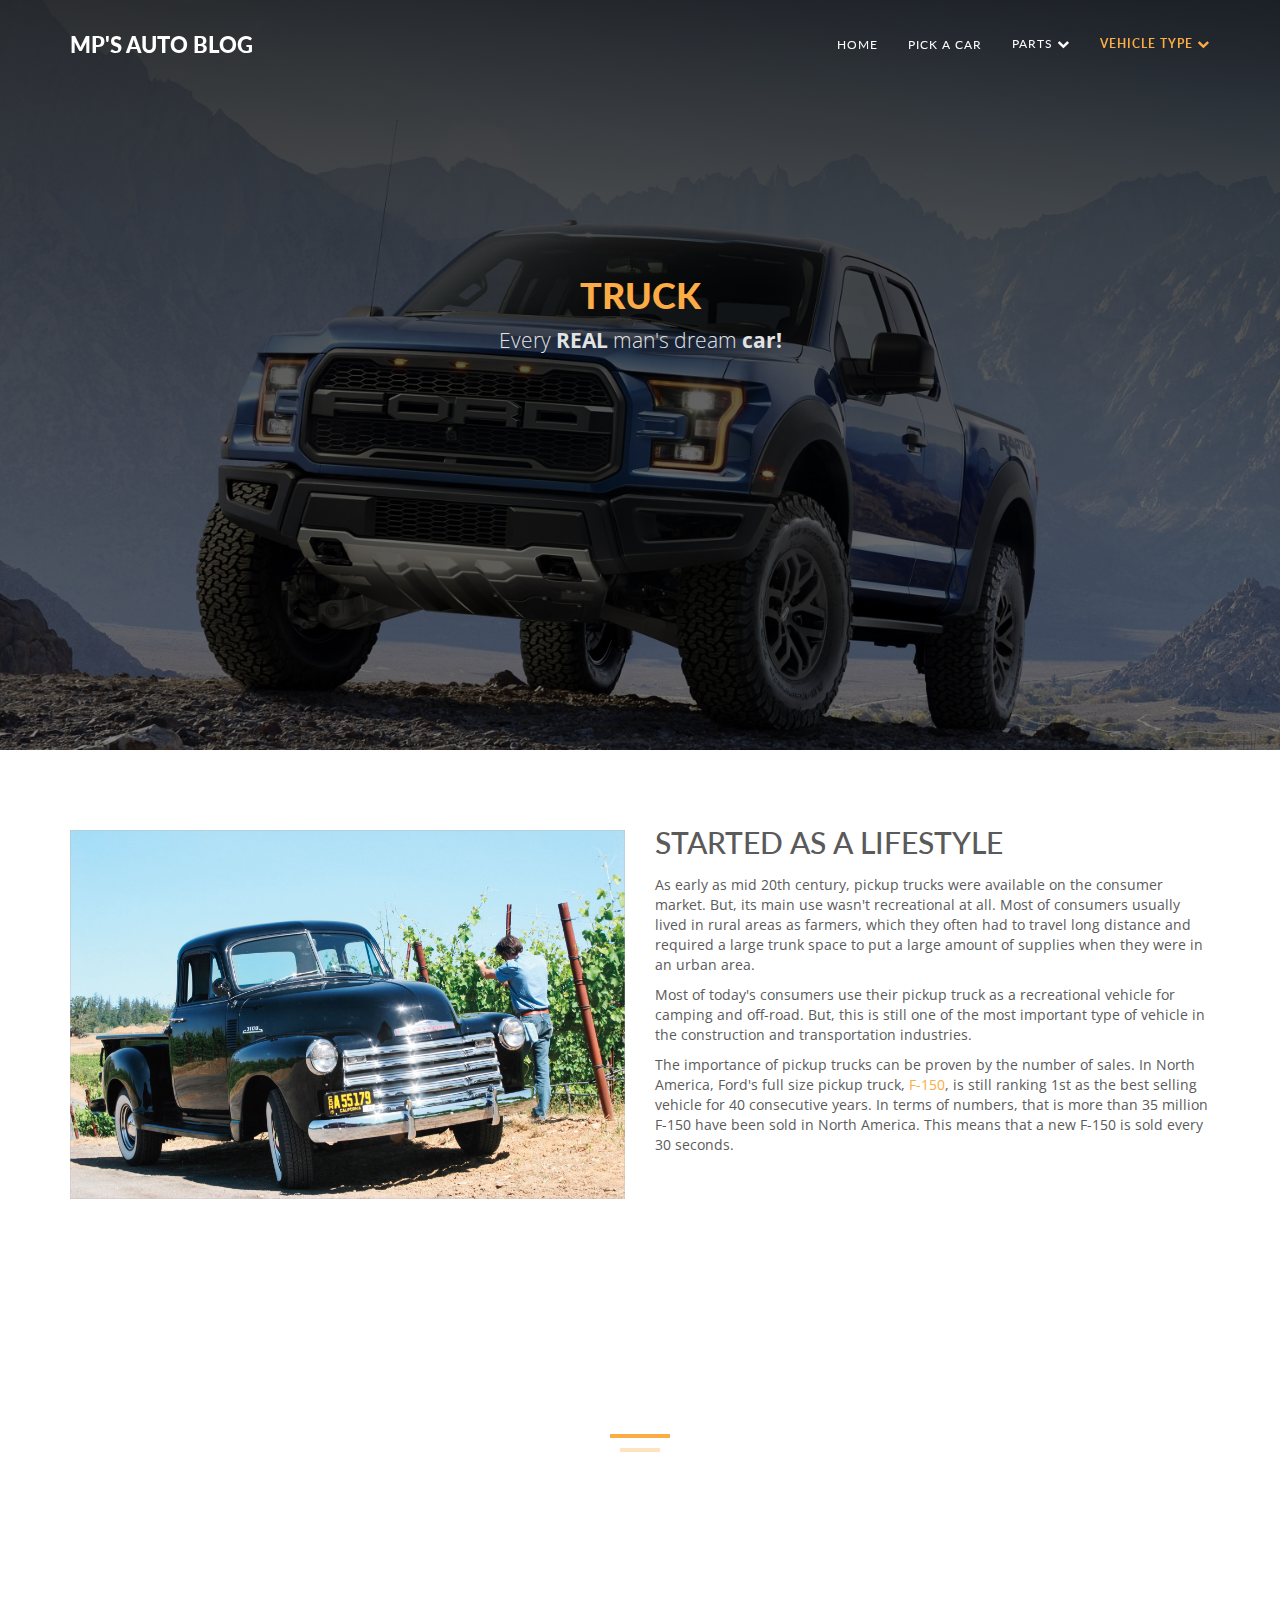
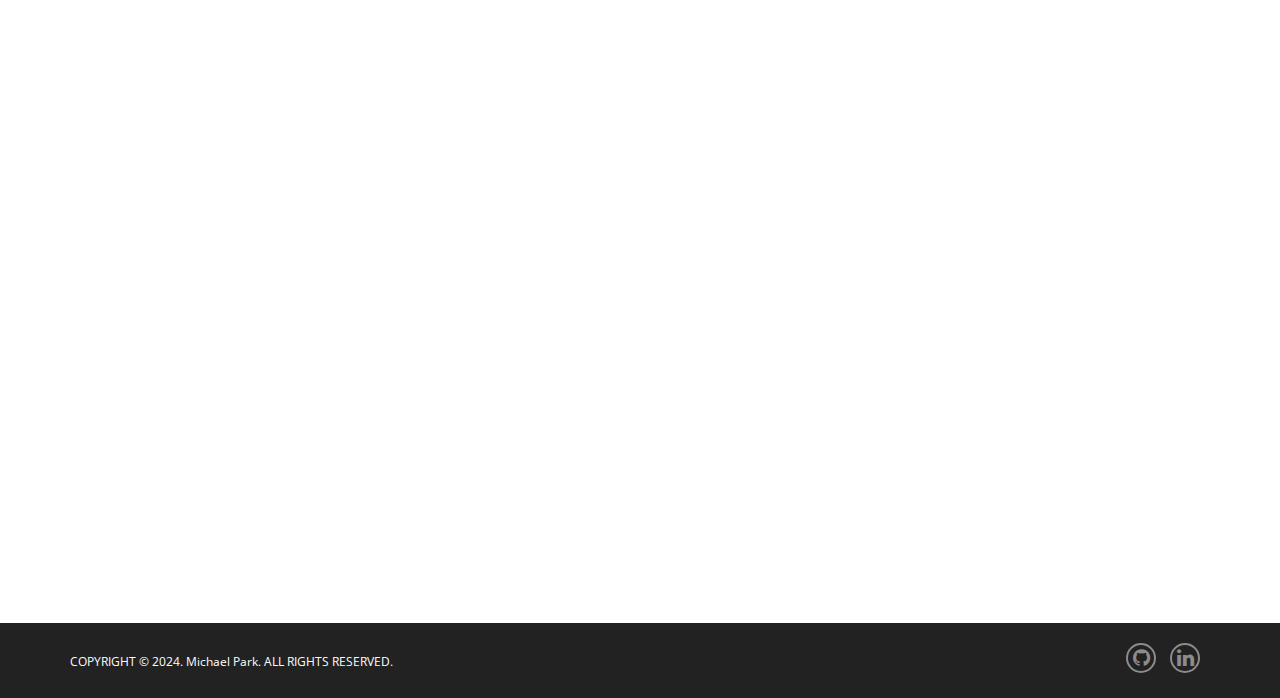
<file: Auto/truck.html>
<!DOCTYPE html>
<html lang="en">
<head>
    <!-- Basic Page Needs
    ================================================== -->
    <meta charset="utf-8">
    <!--[if IE]>
    <meta http-equiv="x-ua-compatible" content="IE=9"/><![endif]-->
    <meta name="viewport" content="width=device-width, initial-scale=1">
    <meta name="robots" content="noindex">
    <title>Truck | Vehicle Type | MP's Auto Blog</title>

    <!-- Favicon -->
    <link rel="apple-touch-icon" sizes="180x180" href="../img/favicon/apple-touch-icon.png">
    <link rel="icon" type="image/png" sizes="32x32" href="../img/favicon/favicon-32x32.png">
    <link rel="icon" type="image/png" sizes="16x16" href="../img/favicon/favicon-16x16.png">
    <link rel="manifest" href="../img/favicon/site.webmanifest">

    <!-- Bootstrap -->
    <link rel="stylesheet" type="text/css" href="../css/bootstrap.css">
    <link rel="stylesheet" type="text/css" href="../fonts/font-awesome/css/font-awesome.css">

    <!-- Slider
    ================================================== -->
    <link href="../css/owl.carousel.css" rel="stylesheet" media="screen">
    <link href="../css/owl.theme.css" rel="stylesheet" media="screen">

    <!-- Stylesheet
    ================================================== -->
    <link rel="stylesheet" type="text/css" href="../css/style.css">
    <link rel="stylesheet" type="text/css" href="../css/responsive.css">
    <link rel="stylesheet" type="text/css" href="../css/component.css">

    <script type="text/javascript" src="../js/modernizr.custom.js"></script>

    <!-- HTML5 shim and Respond.js for IE8 support of HTML5 elements and media queries -->
    <!-- WARNING: Respond.js doesn't work if you view the page via file:// -->
</head>
<body>
<!-- Navigation
==========================================-->
<nav id="tf-menu" class="navbar navbar-default navbar-fixed-top">
    <div class="container">
        <!-- Brand and toggle get grouped for better mobile display -->
        <div class="navbar-header">
            <button type="button" class="navbar-toggle collapsed" data-toggle="collapse"
                    data-target="#bs-example-navbar-collapse-1">
                <span class="sr-only">Toggle navigation</span>
                <span class="icon-bar"></span>
                <span class="icon-bar"></span>
                <span class="icon-bar"></span>
            </button>
            <a class="navbar-brand" href="index.html">MP's Auto Blog</a>
        </div>

        <!-- Collect the nav links, forms, and other content for toggling -->
        <div class="collapse navbar-collapse" id="bs-example-navbar-collapse-1">
            <ul class="nav navbar-nav navbar-right">
                <li><a href="index.php" class="page-scroll a">Home</a></li>
                <li><a href="pick.html" class="page-scroll">Pick a car</a></li>
                <li>
                    <div class="page-scroll dropdown">Parts <i class="fa fa-chevron-down"></i>
                        <div class="dropdown-content">
                            <a href="engine.html">Engine</a>
                            <a href="tire.html">Tire</a>
                        </div>
                    </div>
                </li>
                <li>
                    <div class="page-scroll dropdown active">Vehicle Type <i class="fa fa-chevron-down"></i>
                        <div class="dropdown-content">
                            <a href="sedan.html">Sedan</a>
                            <a href="suv.html">SUV</a>
                            <a class="active" href="truck.html">Truck</a>
                            <a href="coupe.html">Coupe</a>
                        </div>
                    </div>
                </li>
            </ul>
        </div><!-- /.navbar-collapse -->
    </div><!-- /.container-fluid -->
</nav>

<!-- Home Page
==========================================-->
<div id="tf-home" class="text-center truck">
    <div class="overlay">
        <div class="content">
            <h1><strong><span class="color">Truck</span></strong></h1>
            <p class="lead">Every <strong>REAL</strong> man's dream <strong>car!</strong></p>
        </div>
    </div>
</div>

<!-- About Us Page
==========================================-->
<div id="tf-about">
    <div class="container">
        <div class="row">
            <div class="col-md-6">
                <img src="../img/auto/oldtruck.jpg" alt="Old Chevy pickup truck" class="img-responsive">
            </div>
            <div class="col-md-6 line-hover">
                <h2>
                    Started as a lifestyle
                </h2>
                <br>
                <p>
                    As early as mid 20th century, pickup trucks were available on the consumer market. But, its main use
                    wasn't recreational at all. Most of consumers usually lived in rural areas as farmers, which they often
                    had to travel long distance and required a large trunk space to put a large amount of supplies when they were in an urban area.
                </p>
                <p>
                    Most of today's consumers use their pickup truck as a recreational vehicle for camping and off-road.
                    But, this is still one of the most important type of vehicle in the construction and transportation
                    industries.
                </p>
                <p>
                    The importance of pickup trucks can be proven by the number of sales. In North America,  Ford's
                    full size pickup truck, <a href="https://www.ford.ca/trucks/f150/?gnav=header-trucks" target="_blank">F-150</a>, is still ranking 1st as the best selling vehicle for 40 consecutive
                    years. In terms of numbers, that is more than 35 million F-150 have been sold in North America. This
                    means that a new F-150 is sold every 30 seconds.
                </p>
            </div>
        </div>
    </div>
</div>
<!-- Resume Section -->
<div id="tf-resume" class="text-center">
    <div class="overlay">
        <div class="container">
            <div class="section-title center">
                <h2>Check out why F-150 is the <strong>best!</strong></h2>
                <div class="line">
                    <hr>
                </div>
                <div class="row">
                    <div class="col-sm-12">
                        <div class="embed-responsive embed-responsive-16by9">
                            <iframe class="embed-responsive-item" src="https://www.youtube.com/embed/DbugZQULwPM"
                                    allowfullscreen></iframe>
                        </div>
                    </div>
                </div>
            </div>
        </div>
    </div>
</div>
<nav id="footer">
    <div class="container">
        <div class="pull-left fnav">
            <p>COPYRIGHT © 2024. Michael Park. ALL RIGHTS RESERVED.</p>
        </div>
        <div class="pull-right fnav">
            <ul class="footer-social">
                <li><a target="_blank" href="//github.com/minimike511"><i class="fa fa-github"></i></a></li>
                <li><a target="_blank" href="//www.linkedin.com/in/mpark95"><i class="fa fa-linkedin"></i></a>
                </li>
            </ul>
        </div>
    </div>
</nav>

<!-- jQuery (necessary for Bootstrap's JavaScript plugins) -->
<script src="//ajax.googleapis.com/ajax/libs/jquery/1.11.1/jquery.min.js"></script>
<script type="text/javascript" src="../js/jquery.1.11.1.js"></script>
<!-- Include all compiled plugins (below), or include individual files as needed -->
<script type="text/javascript" src="../js/bootstrap.js"></script>
<script type="text/javascript" src="../js/SmoothScroll.js"></script>
<script type="text/javascript" src="../js/jquery.isotope.js"></script>
<script type="text/javascript" src="../js/grid.js"></script>
<script src="../js/owl.carousel.js"></script>

<!-- Javascripts
 ================================================== -->
<script type="text/javascript" src="../js/main.js"></script>
<script>
    $(function () {
        Grid.init();
    });
</script>
</body>
</html>
</file>
<file: css/style.css>
@import url(//fonts.googleapis.com/css?family=Lato:100,300,400,700,900,100italic,300italic,400italic,700italic,900italic);
@import url(//fonts.googleapis.com/css?family=Open+Sans:300italic,400italic,600italic,700italic,800italic,700,300,600,800,400);

body, html {
    font-family: 'Lato', sans-serif;
   //text-rendering: optimizeLegibility !important;
    -webkit-font-smoothing: antialiased !important;
    color: #5a5a5a;
}

h1 {
    text-transform: uppercase;
}

h1 strong {
    font-weight: 900;
}

h2 {
    text-transform: uppercase;
    line-height: 25px;
    margin: 0;
}

h3 {
    font-size: 18px;
    font-weight: 900;
}

h4 {
    text-transform: uppercase;
}

h5 {
    text-transform: uppercase;
    font-weight: 700;
    line-height: 20px;
}

p {
    font-family: 'Open Sans', sans-serif;
}

p.intro {
    font-size: 16px;
    margin: 12px 0 0;
    line-height: 24px;
    font-family: 'Open Sans', sans-serif;
}

a {
    color: #FCAC45;
}

a:hover,
a:focus {
    text-decoration: none;
    color: #FCAC45;
}

.section-title hr {
    border-color: #fcac45;
    border-width: 4px;
    width: 60px;
    float: left;
    clear: both;
}

.clearfix:after {
    visibility: hidden;
    display: block;
    font-size: 0;
    content: " ";
    clear: both;
    height: 0;
}

.clearfix {
    display: inline-block;
}

* html .clearfix {
    height: 1%;
}

.clearfix {
    display: block;
}

ul, ol {
    padding: 0;
    webkit-padding: 0;
    moz-padding: 0;
}

/* Navigation */
#tf-menu {
    padding: 20px;
    transition: all 0.8s;
}

#tf-menu.navbar-default {
    background-color: rgba(248, 248, 248, 0);
    border-color: rgba(231, 231, 231, 0);
}

#tf-menu a.navbar-brand {
    text-transform: uppercase;
    font-size: 22px;
    color: #fff;
    font-weight: 900;
}

#tf-menu.navbar-default .navbar-nav > li > a {
    text-transform: uppercase;
    color: #FFF;
    font-size: 12px;
    letter-spacing: 1px;
}

.on {
    background-color: #222222 !important;
    padding: 0 !important;
}

.navbar-default .navbar-nav > .active > a,
.navbar-default .navbar-nav > .active > a:hover,
.navbar-default .navbar-nav > .active > a:focus {
    color: #FCAC45 !important;
    background-color: transparent;
    font-weight: 700;
}

.active {
    color: #FCAC45 !important;
    background-color: transparent;
    font-weight: 700;
}

.navbar-toggle {
    border-radius: 0;
}

.navbar-default .navbar-toggle:hover,
.navbar-default .navbar-toggle:focus {
    background-color: #FCAC45;
    border-color: #FCAC45;
}

.navbar-default .navbar-toggle:hover > .icon-bar {
    background-color: #FFF;
}

/* Home Style */
#tf-home {
    background: url(../img/Main1.png);
    background-size: cover;
    background-position: center;
    background-attachment: fixed;
    background-repeat: no-repeat;
    color: #cfcfcf;
}

.autoHome {
    background-image: url(../img/auto/Yellow_Urus.jpg) !important;
}

.autoPick {
    background-image: url(../img/auto/car-question.jpg) !important;
}

.wheelAndtire {
    background-image: url(../img/auto/wheel.jpg) !important;
}

.sedan {
    background-image: url(../img/auto/audisedan.jpg) !important;
}

.engine {
    background-image: url(../img/auto/engine.jpg) !important;
}

.suv {
    background-image: url(../img/auto/jeep.jpg) !important;
}

.truck{
    background-image: url(../img/auto/raptor.jpg) !important;
}

.coupe {
    background-image: url(../img/auto/coupe.jpg) !important;
}

#tf-home .overlay {
    background: -moz-linear-gradient(top, rgba(0, 0, 0, 0.8) 0%, rgba(0, 0, 0, 0.73) 17%, rgba(0, 0, 0, 0.66) 35%, rgba(0, 0, 0, 0.55) 62%, rgba(0, 0, 0, 0.4) 100%); /* FF3.6+ */
    background: -webkit-gradient(linear, left top, left bottom, color-stop(0%, rgba(0, 0, 0, 0.8)), color-stop(17%, rgba(0, 0, 0, 0.73)), color-stop(35%, rgba(0, 0, 0, 0.66)), color-stop(62%, rgba(0, 0, 0, 0.55)), color-stop(100%, rgba(0, 0, 0, 0.4))); /* Chrome,Safari4+ */
    background: -webkit-linear-gradient(top, rgba(0, 0, 0, 0.8) 0%, rgba(0, 0, 0, 0.73) 17%, rgba(0, 0, 0, 0.66) 35%, rgba(0, 0, 0, 0.55) 62%, rgba(0, 0, 0, 0.4) 100%); /* Chrome10+,Safari5.1+ */
    background: -o-linear-gradient(top, rgba(0, 0, 0, 0.8) 0%, rgba(0, 0, 0, 0.73) 17%, rgba(0, 0, 0, 0.66) 35%, rgba(0, 0, 0, 0.55) 62%, rgba(0, 0, 0, 0.4) 100%); /* Opera 11.10+ */
    background: -ms-linear-gradient(top, rgba(0, 0, 0, 0.8) 0%, rgba(0, 0, 0, 0.73) 17%, rgba(0, 0, 0, 0.66) 35%, rgba(0, 0, 0, 0.55) 62%, rgba(0, 0, 0, 0.4) 100%); /* IE10+ */
    background: linear-gradient(to bottom, rgba(0, 0, 0, 0.8) 0%, rgba(0, 0, 0, 0.73) 17%, rgba(0, 0, 0, 0.66) 35%, rgba(0, 0, 0, 0.55) 62%, rgba(0, 0, 0, 0.4) 100%); /* W3C */
    filter: progid:DXImageTransform.Microsoft.gradient(startColorstr='#cc000000', endColorstr='#66000000', GradientType=0); /* IE6-9 */
    height: 750px;
    background-attachment: fixed;
}

#tf-home p.lead {
    color: #e3e3e3;
}

.content {
    position: relative;
    padding: 20% 0 0;
}

.color {
    color: #fcac45;
}

a.fa.fa-angle-down {
    padding: 10px 15px;
    color: #fff;
    border: 2px solid #b4b4b4;
    border-radius: 50%;
    font-size: 24px;
    margin-top: 200px;
    transition: all 0.5s;
}

a.fa.fa-angle-down:hover {
    background: #fcac45;
    color: #ffffff;
    border: 2px solid #fcac45;
}

/* About Section */
#tf-about {
    padding: 80px 0;
}

ul.about-list {
    margin: 30px 0 0;
}

ul.about-list li {
    display: block;
    font-size: 16px;
    line-height: 30px;
    font-family: 'Open Sans', sans-serif;
}

ul.about-list li span {
    margin-right: 10px;
}

.section-title.center {
    padding: 30px 0;
}

.section-title h2,
.section-title.center h2 {
    font-weight: 300;
}

.section-title.center .line {
    border-top: 4px solid #fcac45;
    height: 10px;
    width: 60px;
    text-align: center;
    margin: 0 auto;
    margin-top: 20px;
}

.section-title.center hr {
    border-top: 4px solid rgba(252, 172, 69, 0.34);
    width: 40px;
    text-align: center;
    margin-top: 10px;
    position: relative;
    left: 17%;
}

.owl-theme .owl-controls .owl-page span {
    display: block;
    width: 10px;
    height: 10px;
    margin: 5px 7px;
    filter: Alpha(Opacity=1);
    opacity: 1;
    -webkit-border-radius: 0;
    -moz-border-radius: 20px;
    border-radius: 0;
    background: #FFFFFF;
    transition: all 0.5s;
}

.owl-theme .owl-controls .owl-page.active span,
.owl-theme .owl-controls.clickable .owl-page:hover span {
    filter: Alpha(Opacity=100);
    opacity: 1;
    background: #FCAC45;
}

.owl-theme .owl-controls .owl-page.active span {
    background: #FCAC45;
}

/* Services Section */
#tf-services {
    padding: 80px 0;
}

.space {
    margin-top: 40px;
}

#tf-services i.fa {
    font-size: 40px;
    border: 4px solid #FCAC45;
    width: 100px;
    height: 100px;
    padding: 27px 25px;
    margin-bottom: 10px;
    border-radius: 50%;
    transition: all 0.5s;
}

#tf-services i.fa.fa-mobile {
    font-size: 50px;
    padding: 20px 25px;
}

#tf-services .service:hover > i.fa {
    background: #FCAC45;
    color: #ffffff;
}

/* Interests Section */
#tf-clients {
    background: url(../img/04.jpg);
    background-size: cover;
    background-position: center;
    background-attachment: fixed;
    background-repeat: no-repeat;
    color: #ffffff;
}

#tf-clients .overlay {
    background: -moz-linear-gradient(top, rgba(0, 0, 0, 0.8) 0%, rgba(0, 0, 0, 0.73) 17%, rgba(0, 0, 0, 0.66) 35%, rgba(0, 0, 0, 0.55) 62%, rgba(0, 0, 0, 0.4) 100%); /* FF3.6+ */
    background: -webkit-gradient(linear, left top, left bottom, color-stop(0%, rgba(0, 0, 0, 0.8)), color-stop(17%, rgba(0, 0, 0, 0.73)), color-stop(35%, rgba(0, 0, 0, 0.66)), color-stop(62%, rgba(0, 0, 0, 0.55)), color-stop(100%, rgba(0, 0, 0, 0.4))); /* Chrome,Safari4+ */
    background: -webkit-linear-gradient(top, rgba(0, 0, 0, 0.8) 0%, rgba(0, 0, 0, 0.73) 17%, rgba(0, 0, 0, 0.66) 35%, rgba(0, 0, 0, 0.55) 62%, rgba(0, 0, 0, 0.4) 100%); /* Chrome10+,Safari5.1+ */
    background: -o-linear-gradient(top, rgba(0, 0, 0, 0.8) 0%, rgba(0, 0, 0, 0.73) 17%, rgba(0, 0, 0, 0.66) 35%, rgba(0, 0, 0, 0.55) 62%, rgba(0, 0, 0, 0.4) 100%); /* Opera 11.10+ */
    background: -ms-linear-gradient(top, rgba(0, 0, 0, 0.8) 0%, rgba(0, 0, 0, 0.73) 17%, rgba(0, 0, 0, 0.66) 35%, rgba(0, 0, 0, 0.55) 62%, rgba(0, 0, 0, 0.4) 100%); /* IE10+ */
    background: linear-gradient(to bottom, rgba(0, 0, 0, 0.8) 0%, rgba(0, 0, 0, 0.73) 17%, rgba(0, 0, 0, 0.66) 35%, rgba(0, 0, 0, 0.55) 62%, rgba(0, 0, 0, 0.4) 100%); /* W3C */
    filter: progid:DXImageTransform.Microsoft.gradient(startColorstr='#cc000000', endColorstr='#66000000', GradientType=0); /* IE6-9 */
    padding: 80px 0;
    background-attachment: fixed;
}

#clients.item {
    padding: 0;
    margin: 35px;
    color: #FFF;
    text-align: center;
}

/* Gallery Section
==============================*/
#tf-works {
    padding: 80px 0;
}

.categories {
    padding: 10px 0;
}

ul.cat li {
    display: inline-block;
}

#tf-works li.pull-right {
    margin-top: 10px;
}

ol.type li {
    display: inline-block;
    margin-left: 20px;
}

ol.type li:after {
    content: ' | ';
    margin-left: 20px;
}

ol.type li:last-child:after {
    content: '';
}

ol.type li a {
    color: #222222
}

ol.type li a.active {
    font-weight: 700;
}

.isotope-item {
    z-index: 2
}

.isotope-hidden.isotope-item {
    z-index: 1
}

.isotope,
.isotope .isotope-item {
    /* change duration value to whatever you like */
    -webkit-transition-duration: 0.8s;
    -moz-transition-duration: 0.8s;
    transition-duration: 0.8s;
}

.isotope-item {
    margin-right: -1px;
    -webkit-backface-visibility: hidden;
    backface-visibility: hidden;
}

.isotope {
    -webkit-backface-visibility: hidden;
    backface-visibility: hidden;
    -webkit-transition-property: height, width;
    -moz-transition-property: height, width;
    transition-property: height, width;
}

.isotope .isotope-item {
    -webkit-backface-visibility: hidden;
    backface-visibility: hidden;
    -webkit-transition-property: -webkit-transform, opacity;
    -moz-transition-property: -moz-transform, opacity;
    transition-property: transform, opacity;
}

.portfolio-item {
    margin-bottom: 30px;
}

.portfolio-item .hover-bg {
    height: 260px;
    overflow: hidden;
    position: relative;
}

.hover-bg .hover-text {
    position: absolute;
    text-align: center;
    margin: 0 auto;
    color: #ffffff;
    background: rgba(0, 0, 0, 0.66);
    padding: 25% 0;
    height: 100%;
    width: 100%;
    opacity: 0;
    transition: all 0.5s;
}

.hover-bg .hover-text > h4 {
    opacity: 0;
    -webkit-transform: translateY(100%);
    transform: translateY(100%);
    transition: all 0.3s;
}

.hover-bg:hover .hover-text > h4 {
    opacity: 1;
    -webkit-backface-visibility: hidden;
    -webkit-transform: translateY(0);
    transform: translateY(0);
}

.hover-bg .hover-text > i {
    opacity: 0;
    -webkit-transform: translateY(0);
    transform: translateY(0);
    transition: all 0.3s;
}

.hover-bg:hover .hover-text > i {
    opacity: 1;
    -webkit-backface-visibility: hidden;
    -webkit-transform: translateY(100%);
    transform: translateY(100%);
}

.hover-bg:hover .hover-text {
    opacity: 1;
}

#tf-works i.fa {
    height: 30px;
    width: 30px;
    border: 1px solid #FCAC45;
    font-size: 20px;
    padding: 5px;
    border-radius: 50%;
    color: #FCAC45;
}

/* Resume Section */
#tf-resume {
    background: url(../img/05.jpg);
    background-size: cover;
    background-position: center;
    background-attachment: fixed;
    background-repeat: no-repeat;
    color: #ffffff;
}

#tf-resume .overlay {
    background: -moz-linear-gradient(top, rgba(0, 0, 0, 0.8) 0%, rgba(0, 0, 0, 0.73) 17%, rgba(0, 0, 0, 0.66) 35%, rgba(0, 0, 0, 0.55) 62%, rgba(0, 0, 0, 0.4) 100%); /* FF3.6+ */
    background: -webkit-gradient(linear, left top, left bottom, color-stop(0%, rgba(0, 0, 0, 0.8)), color-stop(17%, rgba(0, 0, 0, 0.73)), color-stop(35%, rgba(0, 0, 0, 0.66)), color-stop(62%, rgba(0, 0, 0, 0.55)), color-stop(100%, rgba(0, 0, 0, 0.4))); /* Chrome,Safari4+ */
    background: -webkit-linear-gradient(top, rgba(0, 0, 0, 0.8) 0%, rgba(0, 0, 0, 0.73) 17%, rgba(0, 0, 0, 0.66) 35%, rgba(0, 0, 0, 0.55) 62%, rgba(0, 0, 0, 0.4) 100%); /* Chrome10+,Safari5.1+ */
    background: -o-linear-gradient(top, rgba(0, 0, 0, 0.8) 0%, rgba(0, 0, 0, 0.73) 17%, rgba(0, 0, 0, 0.66) 35%, rgba(0, 0, 0, 0.55) 62%, rgba(0, 0, 0, 0.4) 100%); /* Opera 11.10+ */
    background: -ms-linear-gradient(top, rgba(0, 0, 0, 0.8) 0%, rgba(0, 0, 0, 0.73) 17%, rgba(0, 0, 0, 0.66) 35%, rgba(0, 0, 0, 0.55) 62%, rgba(0, 0, 0, 0.4) 100%); /* IE10+ */
    background: linear-gradient(to bottom, rgba(0, 0, 0, 0.8) 0%, rgba(0, 0, 0, 0.73) 17%, rgba(0, 0, 0, 0.66) 35%, rgba(0, 0, 0, 0.55) 62%, rgba(0, 0, 0, 0.4) 100%); /* W3C */
    filter: progid:DXImageTransform.Microsoft.gradient(startColorstr='#cc000000', endColorstr='#66000000', GradientType=0); /* IE6-9 */
    padding: 80px 0;
    background-attachment: fixed;
}

#resume {
    padding: 30px 0;
}

#resume .item {
    display: block;
    width: 100%;
    height: auto;
}

#resume .item p {
    font-weight: 400;
    margin: 30px 0;
    color: #d1d1d1;
}

/* Contact Section */
#tf-contact {
    padding: 80px 0;
}

label {
    float: left;
    font-size: 12px;
    font-weight: 400;
    font-family: 'Open Sans', sans-serif;
}
/*
#tf-contact .form-control {
    display: block;
    width: 100%;
    padding: 6px 12px;
    font-size: 14px;
    line-height: 1.42857143;
    color: #555;
    background-color: #fff;
    background-image: none;
    border: 1px solid #ccc;
    border-radius: 2px;
    -webkit-box-shadow: none;
    box-shadow: none;
    -webkit-transition: none;
    -o-transition: none;
    transition: none;
}
*/

#tf-contact .form-control:focus {
    border-color: inherit;
    outline: 0;
    -webkit-box-shadow: transparent;
    box-shadow: transparent;
}

button.btn.tf-btn.btn-default {
    float: right;
    background: #FCAC45;
    border: 0;
    border-radius: 0;
    padding: 10px 40px;
    color: #ffffff;
    text-transform: uppercase;
}

.btn:active, .btn.active {
    background-image: none;
    outline: 0;
    -webkit-box-shadow: none;
    box-shadow: none;
}

.btn:focus,
.btn:active:focus,
.btn.active:focus,
.btn.focus,
.btn:active.focus,
.btn.active.focus {
    outline: thin dotted;
    outline: none;
   /* outline-offset: none;*/
}

/* Footer */
nav#footer {
    background: #222222;
    color: #ffffff;
    padding: 20px 0 15px 0;
}

nav#footer .fnav {
    vertical-align: middle;
}

ul.footer-social li {
    display: inline-block;
    margin-right: 10px;
}

nav#footer p {
    font-size: 12px;
    margin-top: 10px;
}

#footer i.fa {
    height: 30px;
    width: 30px;
    border: 2px solid #8c8c8c;
    font-size: 20px;
    padding: 3px 5px;
    border-radius: 50%;
    color: #8c8c8c;
    transition: all 0.5s;
}

#footer i.fa:hover {
    background: #FCAC45;
    border-color: #FCAC45;
    color: #ffffff;
}

a.hovereffects:hover {
    color: brown;
}

.btnemail {
    border: 0 solid;
    box-shadow: inset 0 0 20px rgba(255, 255, 255, 0);
    outline: 1px solid;
    outline-color: rgba(255, 255, 255, .75);
    outline-offset: 0px;
    text-shadow: none;
    transition: all 1250ms cubic-bezier(0.19, 1, 0.22, 1);
}

.btnemail:hover {
    border: 1px solid;
    box-shadow: inset 0 0 20px rgba(255, 255, 255, .75), 0 0 20px rgba(255, 255, 255, .2);
    outline-color: rgba(255, 255, 255, 0);
    outline-offset: 15px;
    text-shadow: 1px 1px 2px #427388;
}


#tf-contact .form-control,
#tf-contact .form-group .form-control {
    border: 0;
    background-image: linear-gradient(#FCAC45, #FCAC45), linear-gradient(#D2D2D2, #D2D2D2);
    background-size: 0 2px, 100% 1px;
    background-repeat: no-repeat;
    background-position: center bottom, center calc(100% - 1px);
    background-color: transparent;
    transition: background 0s ease-out;
    float: none;
    box-shadow: none;
    border-radius: 0;
    font-weight: 400;
}

#tf-contact .form-group {
    padding-bottom: 7px;
    margin: 27px 0 0 0;
}
#tf-contact .form-group .form-control {
    margin-bottom: 7px;
    min-height: 125px;
}


#tf-contact .input-group .input-group-addon {
    border: 0;
    background: transparent;
    padding: 12px 15px 0;
}
#tf-contact .form-group.label-static label.control-label, .form-group.label-floating.is-focused label.control-label, .form-group.label-floating:not(.is-empty) label.control-label {
    top: -28px;
    left: 0;
    font-size: 11px;
    line-height: 1.07143;
}

.dropdown {
    position: relative;
    display: inline-block;
    padding: 15px;
    text-transform: uppercase;
    color: #FFF;
    font-size: 12px;
    letter-spacing: 1px;
}

.dropdown-content {
    display: none;
    position: absolute;
    background-color: #f1f1f1;
    box-shadow: 0 8px 16px 0 rgba(0,0,0,0.2);
    z-index: 1;
}

.dropdown-content a {
    color: black;
    padding: 12px 16px;
    text-decoration: none;
    display: block;
}

.dropdown-content a:hover {
    color: #FCAC45;
    padding: 12px 16px;
    text-decoration: none;
    display: block;
}

.dropdown:hover .dropdown-content {
    display: block;
}

.line-hover a:hover {
    text-decoration: underline !important;
}

.img-fill {
    object-fit: cover;
}
</file>
<file: css/responsive.css>
@media (max-width: 768px){
  .content {
	padding: 40% 0 0;
	}
}

@media (max-width: 603px){
#tf-menu.navbar-default {
	background-color: rgba(0, 0, 0, 0.79);
	}
#tf-works li.pull-right, #tf-works li.pull-left {
    margin-top: 10px;
    float: none !important;
    text-align: center;
    display: block;
}
label{
    float: none !important
}
.pull-left.fnav,
.pull-right.fnav {
    float: none !important;
    text-align: center;
}

.hover-bg .hover-text {
    padding: 12% 10%;
}
}
@media (max-width: 360px){
.hover-bg .hover-text {
    padding: 22% 10%;
}
}
</file>
<file: css/component.css>
/* Header */
.large-header {
	position: relative;
	width: 100%;
	background: #333;
	overflow: hidden;
	background-size: cover;
	background-position: center center;
	z-index: 1;
}


.demo-1 .large-header {
	background-image: url('../img/demo-1-bg.jpg');
}

.demo-2 .large-header {
	background-image: url('../img/demo-2-bg.jpg');
	background-position: center bottom;
}

.demo-3 .large-header {
	background: #7f8c8d;
}

.demo-4 .large-header {
	background: #f9f1e9;
}

.main-title {
	position: absolute;
	margin: 0;
	padding: 0;
	color: #f9f1e9;
	text-align: center;
	top: 50%;
	left: 50%;
	-webkit-transform: translate3d(-50%,-50%,0);
	transform: translate3d(-50%,-50%,0);
}


.demo-1 .main-title, 
.demo-3 .main-title {
	text-transform: uppercase;
	font-size: 4.2em;
	letter-spacing: 0.1em;
}

.demo-2 .main-title {
	font-family: 'Clicker Script', cursive;
	font-weight: normal;
	font-size: 8em;
	padding-left: 10px;
	text-shadow: 2px 2px 4px rgba(0,0,0,0.4);
}

.demo-2 .main-title::before {
	content: '';
	width: 20vw;
	height: 20vw;
	min-width: 3.5em;
	min-height: 3.5em;
	background: url(../img/deco.svg) no-repeat center center;
	background-size: cover;
	position: absolute;
	top: 50%;
	left: 50%;
	border-radius: 50%;
	z-index: -1;
	-webkit-transform: translate3d(-50%,-50%,0);
	transform: translate3d(-50%,-50%,0);
}

.demo-3 .main-title {
	padding: 10px 40px;
	border: 10px double #f9f1e9;
	text-transform: uppercase;
	font-family: Londrina Outline, sans-serif;
}

.demo-4 .main-title {
	font-size: 6em;
	font-weight: 300;
	padding: 10px 30px;
	text-transform: uppercase;
	color: #222;
}

.main-title .thin {
	font-weight: 200;
}


@media only screen and (max-width : 768px) {
	.demo-1 .main-title, 
	.demo-3 .main-title,
	.demo-4 .main-title {
		font-size: 3em;
	}

	.demo-2 .main-title {
		font-size: 4em;
	}
}

/* Portfolio CSS*/
.og-grid {
	list-style: none;
	padding: 20px 0;
	margin: 0 auto;
	text-align: center;
	width: 100%;
}

.og-grid li {
	display: inline-block;
	margin: 10px 5px 0 5px;
	vertical-align: top;

	height:250px;
	width: 250px;
}

.og-grid li > a,
.og-grid li > a img {
	border: none;
	outline: none;
	display: block;
	position: relative;
	width:250px;
	height:250px;
}

.og-grid li.og-expanded > a::after {
	top: auto;
	border: solid transparent;
	content: " ";
	height: 0;
	width: 0;
	position: absolute;
	pointer-events: none;
	border-bottom-color: #ddd;
	border-width: 15px;
	left: 50%;
	margin: -20px 0 0 -15px;
}

.og-expander {
	position: absolute;
	background: #ddd;
	top: auto;
	left: 0;
	width: 100%;
	margin-top: 10px;
	text-align: left;
	height: 0;
	overflow: hidden;
}

.og-expander-inner {
	padding: 50px 30px;
	height: 100%;
}

.og-close {
	position: absolute;
	width: 40px;
	height: 40px;
	top: 20px;
	right: 20px;
	cursor: pointer;
}

.og-close::before,
.og-close::after {
	content: '';
	position: absolute;
	width: 100%;
	top: 50%;
	height: 1px;
	background: #888;
	-webkit-transform: rotate(45deg);
	-moz-transform: rotate(45deg);
	transform: rotate(45deg);
}

.og-close::after {
	-webkit-transform: rotate(-45deg);
	-moz-transform: rotate(-45deg);
	transform: rotate(-45deg);
}

.og-close:hover::before,
.og-close:hover::after {
	background: #333;
}

.og-details {
	width: 100%;
	float: left;
	height: 100%;
	overflow: hidden;
	position: relative;
}

.og-fullimg {
	width: 0;
	float: left;
	height: 100%;
	overflow: hidden;
	position: relative;
}

@media (min-width: 768px) {
	.og-fullimg,
	.og-details {
		width: 50%;
	}
}

.og-details {
	padding: 0 40px 0 20px;
}

.og-fullimg {
	text-align: center;
}

.og-fullimg img {
	display: inline-block;
	max-height: 100%;
	max-width: 100%;
}

.og-details h3 {
	font-weight: 300;
	font-size: 52px;
	padding: 40px 0 10px;
	margin-bottom: 10px;
}

.og-details p {
	font-weight: 400;
	font-size: 16px;
	line-height: 22px;
	/*color: #999;*/
}

.og-details a {
	font-weight: 700;
	font-size: 16px;
	color: #333;
	text-transform: uppercase;
	letter-spacing: 2px;
	padding: 10px 20px;
	border: 3px solid #333;
	display: inline-block;
	margin: 30px 0 0;
	outline: none;
}

.og-details a::before {
	content: '\2192';
	display: inline-block;
	margin-right: 10px;
}

.og-details a:hover {
	border-color: #999;
	color: #999;
}

.og-loading {
	width: 20px;
	height: 20px;
	border-radius: 50%;
	background: #ddd;
	box-shadow: 0 0 1px #ccc, 15px 30px 1px #ccc, -15px 30px 1px #ccc;
	position: absolute;
	top: 50%;
	left: 50%;
	margin: -25px 0 0 -25px;
	-webkit-animation: loader 0.5s infinite ease-in-out both;
	-moz-animation: loader 0.5s infinite ease-in-out both;
	animation: loader 0.5s infinite ease-in-out both;
}
/* End of Portfolio CSS*/
</file>
